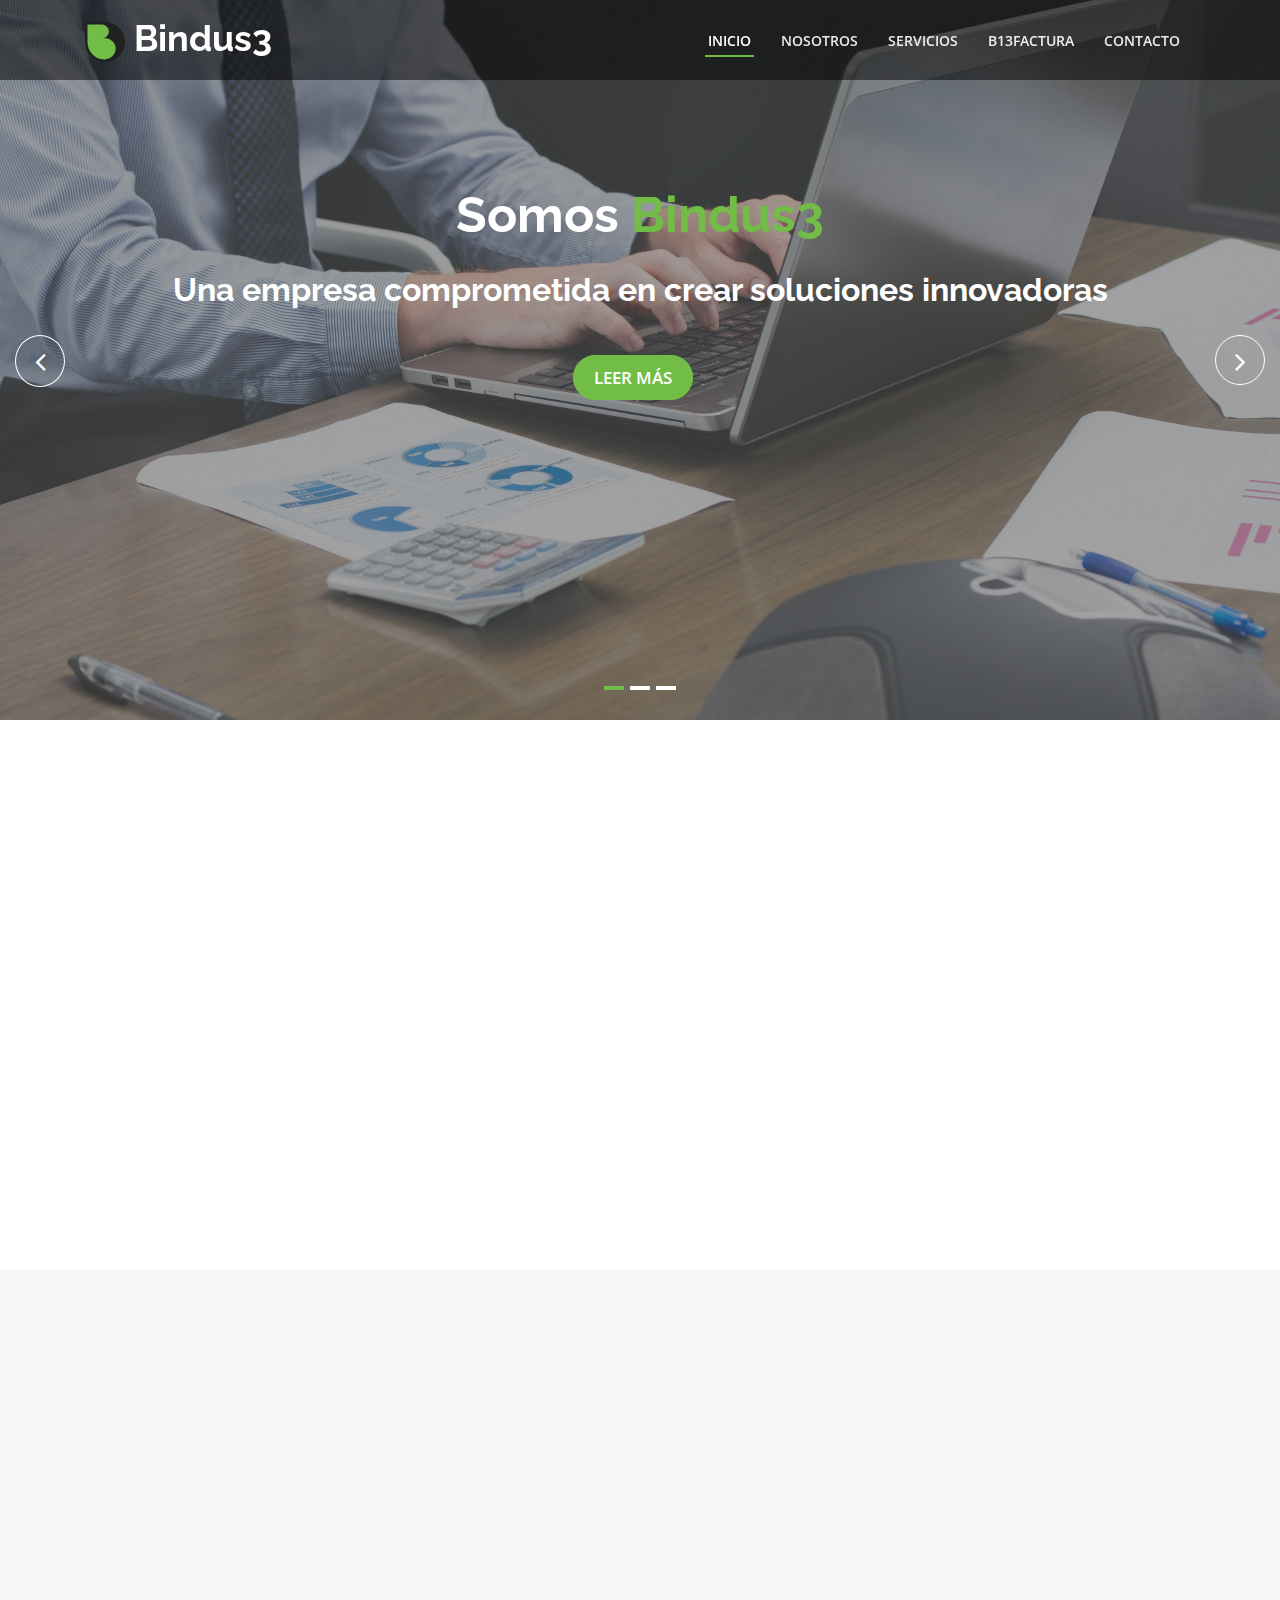
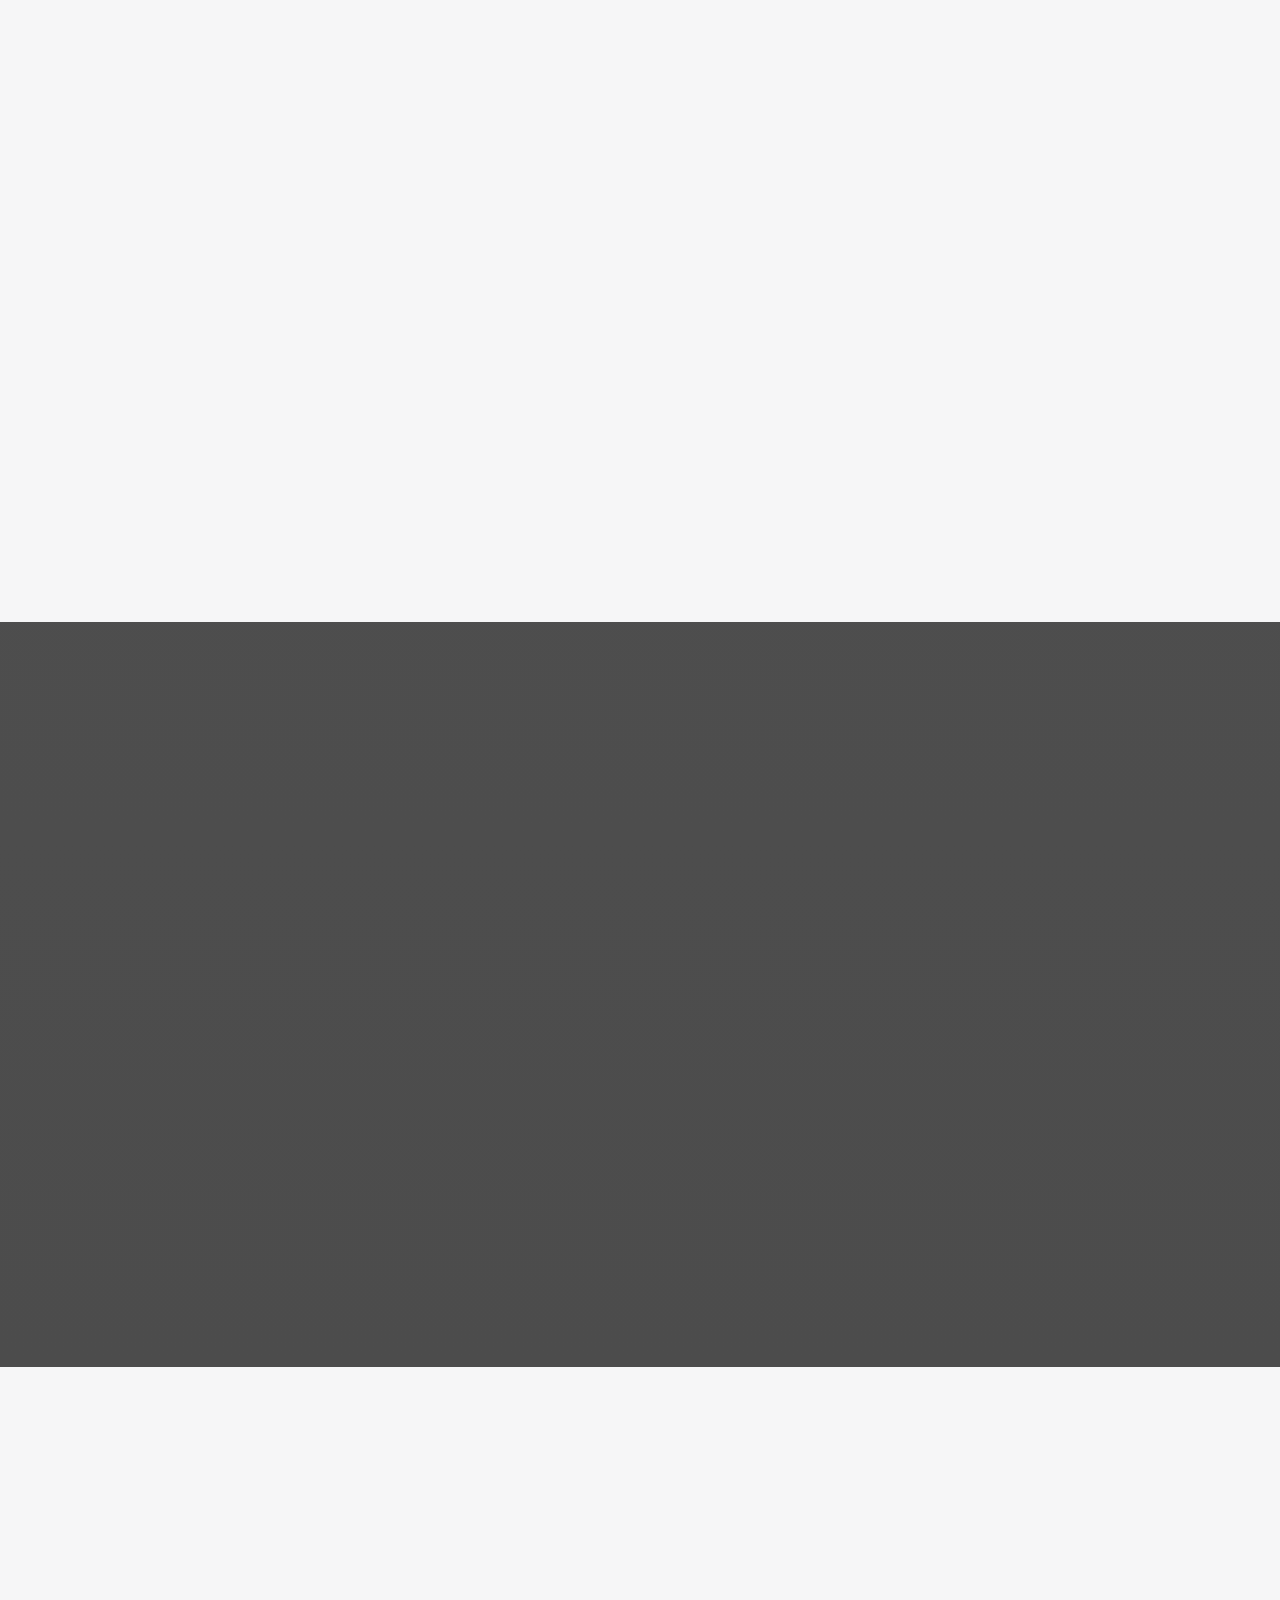
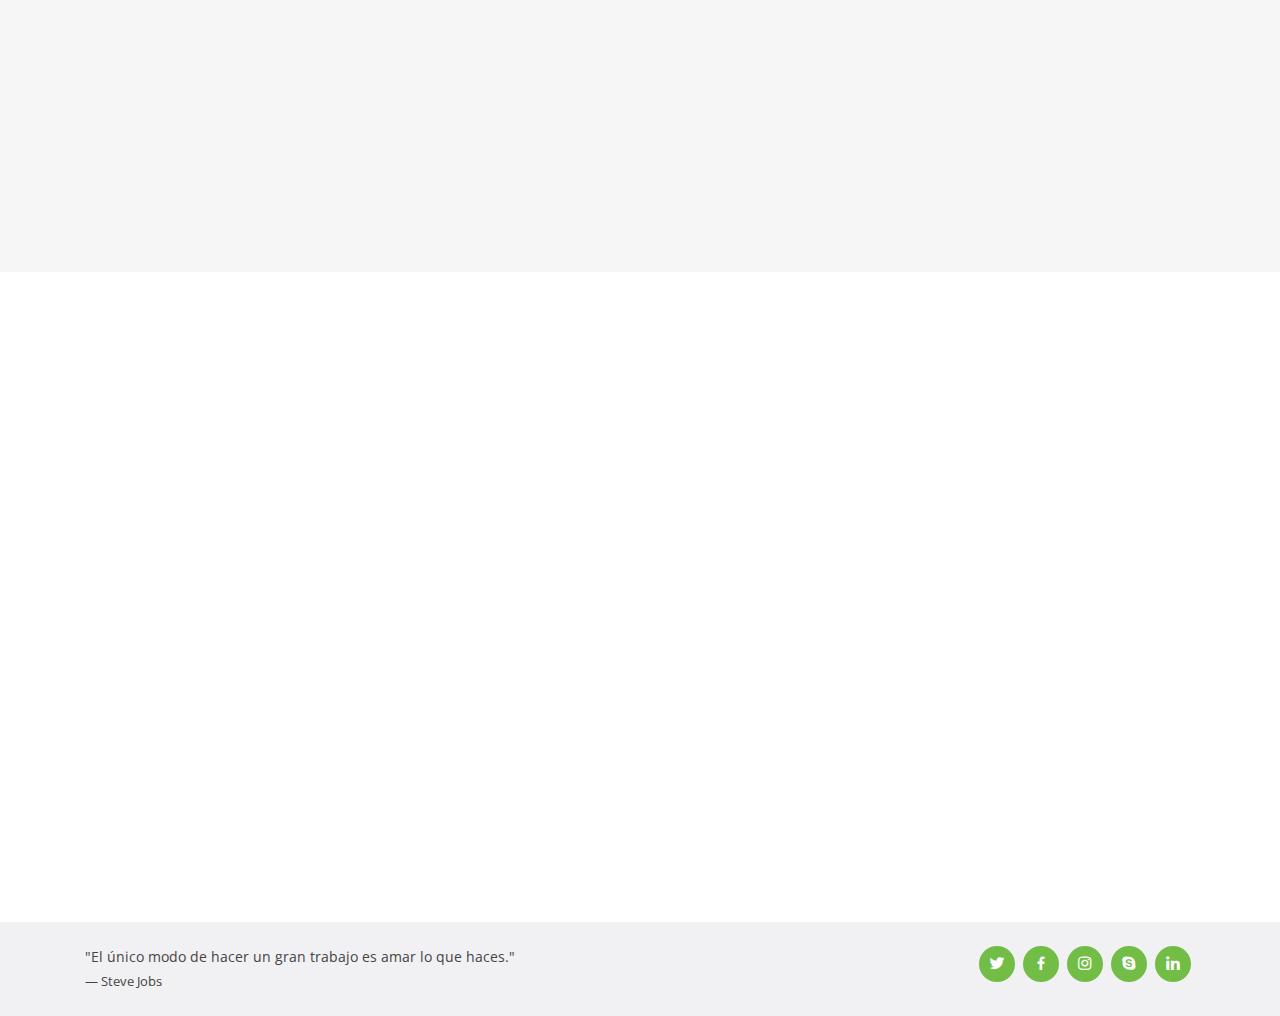
<file: Bindus3/index.html>
<!DOCTYPE html>
<html lang="en">
    <head>
        <meta charset="utf-8">
        <meta content="width=device-width, initial-scale=1.0" name="viewport">
        
        <title>Bindus3 - Excelencia en la Industria de las TICs</title>
        <link href="content/img/logo.svg" rel="icon">
        
        <link href="https://fonts.googleapis.com/css?family=Open+Sans:300,300i,400,400i,600,600i,700,700i|Raleway:300,300i,400,400i,500,500i,600,600i,700,700i|Poppins:300,300i,400,400i,500,500i,600,600i,700,700i" rel="stylesheet">
        <link href="content/css/bootstrap.min.css" rel="stylesheet">
        <link href="content/css/icofont/icofont.min.css" rel="stylesheet">
        <link href="content/css/boxicons/css/boxicons.min.css" rel="stylesheet">
        <link href="content/css/animate.min.css" rel="stylesheet">
        <link href="content/css/font-awesome/css/font-awesome.min.css" rel="stylesheet">
        <link href="content/css/nivo-slider.css" rel="stylesheet">
        <link href="content/css/owl.carousel.min.css" rel="stylesheet">
        <link href="content/css/venobox.min.css" rel="stylesheet">
        <link href="content/css/aos.css" rel="stylesheet">
        <link href="content/css/style.css" rel="stylesheet">
        
        
    </head>
    <body data-spy="scroll" data-target="#navbar-example">
        
        <!-- ======= HEADER ======= -->
        <header id="header" class="fixed-top">
            <div class="container d-flex">
                
                <div class="logo mr-auto">
                    <h1 class="text-light"><a href="index.html"><img id="img-logo" src="content/img/logo.svg" alt="" class="img-fluid"> Bindus3</a></h1>
                </div>
                
                <nav class="nav-menu d-none d-lg-block">
                    <ul>
                        <li class="active"><a href="#header">INICIO</a></li>
                        <li><a href="#nosotros">NOSOTROS</a></li>
                        <li><a href="#servicios">SERVICIOS</a></li>
                        <li><a href="#bi3factura">B13FACTURA</a></li>
                        <li><a href="#contacto">CONTACTO</a></li>
                    </ul>
                </nav>
            </div>
        </header>
        
        <!-- ======= SLIDER ======= -->
        <div id="home" class="slider-area">
            <div class="bend niceties preview-2">
                <div id="ensign-nivoslider" class="slides">
                    <img src="content/img/slider1.jpg" alt="" title="#slider-direction-1" />
                    <img src="content/img/slider2.jpg" alt="" title="#slider-direction-2" />
                    <img src="content/img/slider3.jpg" alt="" title="#slider-direction-3" />
                </div>
            </div>
            
            <!--direction 1-->
            <div id="slider-direction-1" class="slider-direction slider-one">
                <div class="container">
                    <div class="row">
                        <div class="col-md-12 col-sm-12 col-xs-12">
                            <div class="slider-content">
                                <div class="layer-1-1 hidden-xs wow animate__slideInDown animate__animated" data-wow-duration="2s" data-wow-delay=".2s">
                                    <h2 class="title1">Somos <span style="color: #71bd46;">Bindus3</span></h2>
                                </div>
                                <div class="layer-1-2 wow animate__fadeIn animate__animated" data-wow-duration="2s" data-wow-delay=".2s">
                                    <h1 class="title2">Una empresa comprometida en crear soluciones innovadoras</h1>
                                </div>
                                <div class="layer-1-3 hidden-xs wow animate__slideInUp animate__animated" data-wow-duration="2s" data-wow-delay=".2s">
                                   <!--<a class="ready-btn right-btn page-scroll" href="#servicios">Servicios</a>-->
                                    <a class="ready-btn right-btn page-scroll" href="#nosotros">Leer más</a>
                                </div>
                            </div>
                        </div>
                    </div>
                </div>
            </div>
            
            <!--direction 2-->
            <div id="slider-direction-2" class="slider-direction slider-two">
                <div class="container">
                    <div class="row">
                        <div class="col-md-12 col-sm-12 col-xs-12">
                            <div class="slider-content text-center">
                                <div class="layer-1-1 hidden-xs wow animate__slideInUp animate__animated" data-wow-duration="2s" data-wow-delay=".2s">
                                    <h2 class="title1">Conoce <span style="color: #71bd46">Bi3Factura</span></h2>
                                </div>
                                <div class="layer-1-2 wow animate__fadeIn animate__animated" data-wow-duration="2s" data-wow-delay=".1s">
                                    <h1 class="title2">Nuestra solución de facturación, hazlo fácil, rápido y económico</h1>
                                </div>
                                <div class="layer-1-3 hidden-xs wow animate__slideInUp animate__animated" data-wow-duration="2s" data-wow-delay=".2s">
                                    <!--<a class="ready-btn right-btn page-scroll" href="#servicios">Servicios</a>-->
                                    <a class="ready-btn right-btn page-scroll" href="#bi3factura">Leer más</a>
                                </div>
                            </div>
                        </div>
                    </div>
                </div>
            </div>
            
            <!--direction 3-->
            <div id="slider-direction-3" class="slider-direction slider-two">
                <div class="container">
                    <div class="row">
                        <div class="col-md-12 col-sm-12 col-xs-12">
                            <div class="slider-content">
                                <div class="layer-1-1 hidden-xs wow animate__slideInDown animate__animated" data-wow-duration="2s" data-wow-delay=".2s">
                                    <h2 class="title1">Prueba <span style="color: #71bd46">Bi3Factura</span></h2>
                                </div>
                                <div class="layer-1-2 wow animate__fadeIn animate__animated" data-wow-duration="2s" data-wow-delay=".1s">
                                    <h1 class="title2">Ya sea desde nuestro portal o integrándolo a otro sistema</h1>
                                </div>
                                <div class="layer-1-3 hidden-xs wow animate__slideInUp animate__animated" data-wow-duration="2s" data-wow-delay=".2s">
                                    <!--<a class="ready-btn right-btn page-scroll" href="#servicios">Servicios</a>-->
                                    <a class="ready-btn right-btn page-scroll" href="#bi3factura">Leer más</a>
                                </div>
                            </div>
                        </div>
                    </div>
                </div>
            </div>
        </div>
        
        <main id="main">
            
            <!-- ======= NOSOTROS ======= -->
            <section id="nosotros" class="about-us">
                <div class="container">
                    
                    <div class="row">
                        <div class="col-lg-6" data-aos="zoom-in" data-aos-delay="100">
                            <div class="section-title">
                                <h2>Acerca de nosotros</h2>
                            </div>
                        </div>
                        <div class="col-lg-12 d-flex align-items-stretch">
                            <div class="icon-boxes d-flex flex-column justify-content-center">
                                <div class="row">
                                    <div class="col-xl-4 d-flex align-items-stretch" data-aos="flip-up" data-aos-delay="300">
                                        <div class="icon-box mt-4 mt-xl-0">
                                            <h4>Quiénes somos</h4>
                                            <p>Bindus3 es una empresa que integra un equipo de profesionales altamente especializados en las distintas áreas de las Tecnologías de Información y Comunicaciones, y se enfoca en abastecer todas las necesidades de la Industria moderna.</p>
                                        </div>
                                    </div>
                                    <div class="col-xl-4 d-flex align-items-stretch" data-aos="flip-up" data-aos-delay="300">
                                        <div class="icon-box mt-4 mt-xl-0">
                                            <h4>Qué hacemos</h4>
                                            <p>Nuestro esfuerzo diario se canaliza en la búsqueda y creación de soluciones ingeniosas que aporten valor al negocio, agilizando procesos, aportando datos útiles y generando competitividad.</p>
                                        </div>
                                    </div>
                                    <div class="col-xl-4 d-flex align-items-stretch" data-aos="flip-up" data-aos-delay="300">
                                        <div class="icon-box mt-4 mt-xl-0">
                                            <h4>Por qué elegirnos</h4>
                                            <p>Nuestra intensión converge con el interés de nuestros clientes, quienes buscan aprovechar al máximo sus recursos y crecer al ritmo del constante progreso tecnológico.</p>
                                        </div>
                                    </div>
                                </div>
                            </div>
                        </div>
                    </div>
                    
                </div>
            </section>
            
            <!-- ======= SERVICIOS ======= -->
            <section id="servicios" class="services section-bg">
                <div class="container">

                    <div class="row">
                        <div class="col-lg-12">
                            <div class="section-title" data-aos="fade-right">
                                <h2>Servicios</h2>
                            </div>
                        </div>
                        <div class="col-lg-12">
                            <div class="row">
                                <div class="col-md-4 d-flex align-items-stretch">
                                    <div class="icon-box" data-aos="fade-up" data-aos-delay="100">
                                        <div class="icon"><i class="bx bx-desktop"></i></div>
                                            <h4><a href="">Desarrollo de Software</a></h4>
                                            <p>Contamos con amplia experiencia en distintas tecnologías de desarrollo de software, siendo nuestro fuerte principal las tecnologías de Microsoft .NET y Visual Studio.</p>
                                            <p class="p-bold" style="color: #71bd46">C#.NET, VB.NET, VB6, etc.</p>
                                    </div>
                                </div>

                                <div class="col-md-4 d-flex align-items-stretch mt-4 mt-lg-0">
                                    <div class="icon-box" data-aos="fade-up" data-aos-delay="200">
                                        <div class="icon"><i class="bx bx-mobile"></i></div>
                                            <h4><a href="">Aplicaciones Móviles</a></h4>
                                            <p>Al trabajar con aplicaciones móviles, contamos con una extensa variedad de opciones de plataformas y distintas integraciones que se pueden utilizar entre ellas dependiendo de la necesidad.</p>
                                            <p class="p-bold" style="color: #71bd46">HTML5/JS, Xamarin, UWP, Cordova, Bootstrap, DevExtreme, etc.</p>
                                    </div>
                                </div>

                                <div class="col-md-4 d-flex align-items-stretch mt-4 mt-lg-0">
                                    <div class="icon-box" data-aos="fade-up" data-aos-delay="300">
                                        <div class="icon"><i class="bx bxl-dribbble"></i></div>
                                        <h4><a href="">Sitios Web</a></h4>
                                        <p>Creamos útiles sitios y paginas web funcionales que puedan operar con distintos servidores como IIS, Apache y sus scripts. </p>
                                        <p class="p-bold" style="color: #71bd46">ASP.NET, PHP, HTML5, JavaScript, ActionScript, jQuery, Knockout, Ajax, entre otros.</p>
                                    </div>
                                </div>

                                <div class="col-md-4 d-flex align-items-stretch mt-4">
                                    <div class="icon-box" data-aos="fade-up" data-aos-delay="400">
                                        <div class="icon"><i class="bx bxs-cog"></i></div>
                                            <h4><a href="">Herramientas/Scripts</a></h4>
                                            <p>Apoyamos a nuestros clientes también con situaciones que puedan ser resueltas con el uso de herramientas como Scripts, Macros, Batch, PowerShell, WMI, etc.</p>
                                    </div>
                                </div>
                
                                <div class="col-md-4 d-flex align-items-stretch mt-4">
                                    <div class="icon-box" data-aos="fade-up" data-aos-delay="400">
                                        <div class="icon"><i class="bx bxl-windows"></i></div>
                                            <h4><a href="">Tecnologías Microsoft</a></h4>
                                            <p>Brindamos soporte con requerimientos de Windows y Windows Server.</p>
                                            <p class="p-bold" style="color: #71bd46">Windows 7,8.1, 10, IIS, Sql Server, File Server, Printer Server, SCCM 2012, entre otros.</p>
                                    </div>
                                </div>
                
                                <div class="col-md-4 d-flex align-items-stretch mt-4">
                                    <div class="icon-box" data-aos="fade-up" data-aos-delay="400">
                                        <div class="icon"><i class="bx bxs-data"></i></div>
                                            <h4><a href="">Bases de Datos</a></h4>
                                            <p>Aunque nuestra mayor y mas amplia experiencia es con SQL Server y su lenguaje T-SQL, también trabajamos con otros manejadores como MySQL, FoxPro, Access, Excel, XML, JSON, etc.</p>
                                    </div>
                                </div>

                            </div>
                        </div>
                    </div>
                </div>
            </section>
            
            <!-- ======= BI3FACTURA ======= -->
            
            <!-- ====== Con fondo ======= -->
            <section id="bi3factura" class="bi3factura">
                <div class="container">
                    
                    <div class="row">
                        <div class="col-lg-12">
                            <div class="text-center" data-aos="zoom-in">
                                <h3>BI3Factura</h3>
                            </div>
                        </div>
                        <div class="col-lg-12">
                            <div class="row">
                                <div class="col-md-3 d-flex align-items-stretch">
                                    <div class="icon-box" data-aos="zoom-out" data-aos-delay="200">
                                        <div class="icon"><i class="bx bx-file-blank"></i></div>
                                        <h4><a href="">Versión 3.3</a></h4>
                                        <p>Es la versión actual vigente y válida del SAT, por lo que nosotros te proporcionamos una aplicación que cumpla con las nuevas disposiciones fiscales.</p>
                                        <p class="p-bold">Generación de archivos PDF y XML.</p>
                                    </div>
                                </div>
                                
                                <div class="col-md-3 d-flex align-items-stretch mt-4 mt-lg-0">
                                    <div class="icon-box" data-aos="zoom-out" data-aos-delay="200">
                                        <div class="icon"><i class="bx bx-book-bookmark"></i></div>
                                        <h4><a href="">Complementos Fiscales</a></h4>
                                        <p>¿Ocupas facturas con complementos especiales del SAT? no te preocupes, solo dinos cuáles ocupas y nosotros lo integramos.</p>
                                        <p class="p-bold">Complementos ya funcionando en la aplicación: Pagos y Traslados</p>
                                    </div>
                                </div>
                                
                                <div class="col-md-3 d-flex align-items-stretch mt-4 mt-lg-0">
                                    <div class="icon-box" data-aos="zoom-out" data-aos-delay="200">
                                        <div class="icon"><i class="bx bxs-data"></i></div>
                                        <h4><a href="">Consulta y Almacenamiento de comprobantes</a></h4>
                                        <p>Puedes consultar los comprobantes cuantas veces quieras, descargar y enviar el PDF y XML por email desde la aplicación.</p>
                                        <p class="p-bold">Almacenamiento de los comprobantes que generes de manera ilimitada</p>
                                    </div>
                                </div>
                                
                                <div class="col-md-3 d-flex align-items-stretch mt-4 mt-lg-0">
                                    <div class="icon-box" data-aos="zoom-out" data-aos-delay="200">
                                        <div class="icon"><i class="bx bxs-phone-call"></i></div>
                                        <h4><a href="">Aplicación en línea y soporte gratuito</a></h4>
                                        <p>Nuestra aplicación es un portal Web por lo que no requiere de ninguna instalación, además apoyamos a nuestros clientes también con situaciones que se presenten al generar comprobantes o con el uso de la aplicación.</p>
                                        <a href="http://cfdi.bindus3.com" target="_blank">Ingresar a la aplicación BI3Factura</a>
                                    </div>
                                </div>
                                
                            </div>
                        </div>
                        
                    </div>

                    

                </div>
            </section>
            
            <!-- ======= Sin fondo ======= -->
            <section id="bifactura" class="bifactura section-bg">
                <div class="container">
                    
                    <div class="row">
                        <div class="col-lg-4">
                            <div class="section-title" data-aos="fade-down-right">
                                <h2>Costos por timbre muy bajos</h2>
                                <p>El costo por comprobante emitido varía de acuerdo al número de comprobantes que emitas en el mes. Nosotros no te cobramos por adelantado, si no solo los timbres que uses.</p>
                            </div>
                        </div>
                        <div class="col-lg-8" data-aos="fade-down" data-aos-delay="100">
                            <div class="table-responsive">
                                <table class="table table-bordered">
                                    <thead>
                                        <th scope="col">Paquete</th>
                                        <th scope="col">Rango Timbres</th>
                                        <th scope="col">Costo x CFDI</th>
                                    </thead>
                                    <tbody>
                                        <tr>
                                            <th scope="row">Basico</th>
                                            <td>1 - 30</td>
                                            <td>$3.50</td>
                                        </tr>
                                        <tr>
                                            <th scope="row">Intermedio</th>
                                            <td>31 - 50</td>
                                            <td>$3.20</td>
                                        </tr>
                                        <tr>
                                            <th scope="row">Avanzado</th>
                                            <td>51 - 100</td>
                                            <td>$3.00</td>
                                        </tr>
                                        <tr>
                                            <th scope="row">Profesional</th>
                                            <td>101 - 500</td>
                                            <td>$2.70</td>
                                        </tr>
                                        <tr>
                                            <th scope="row">Master</th>
                                            <td>501 - 1000</td>
                                            <td>$2.50</td>
                                        </tr>
                                        <tr>
                                            <th scope="row">Full</th>
                                            <td colspan="2">Si emites mas de 1000 timbres al mes, te ayudamos para que tengas la tarifa que mejor te convenga</td>
                                        </tr>
                                    </tbody>
                                </table>
                            </div>
                        </div>
                    </div>
                    
                </div>
            </section>
            
            <!-- ======= CONTACTO ======= -->
            <section id="contacto" class="contact">
                <div class="container">
                    
                    <div class="row">
                        <div class="col-lg-12">
                            <div class="section-title" data-aos="fade-right">
                                <h2>Contáctenos</h2>
                            </div>
                        </div>
                        <div class="col-lg-6" data-aos="fade-right" data-aos-delay="100">
                            <div class="row">
                                <div class="col-md-12">
                                    <div class="info-box">
                                        <i class="bx bx-map"></i>
                                        <h3>Dirección</h3>
                                        <p>Rio Balsas 1302.<br>Navojoa, SON 85890</p>
                                    </div>
                                </div>
                                <div class="col-md-6">
                                    <div class="info-box mt-4">
                                        <i class="bx bx-info-square"></i>
                                        <h3>Información</h3>
                                        <p>RFC: BIN1702163Y6<br>BINDUS3 S de RL de CV</p>
                                    </div>
                                </div>
                                <div class="col-md-6">
                                    <div class="info-box mt-4">
                                        <i class="bx bx-phone-call"></i>
                                        <h3>Teléfonos</h3>
                                        <p>+521 642 134 0230<br>+521 647 108 9963</p>
                                    </div>
                                </div>
                            </div>
                        </div>
                        
                        <div class="col-lg-6 mt-4 mt-lg-0" data-aos="fade-left" data-aos-delay="100">
                            <form action="" method="post" role="form" class="email-form">
                                <div class="form-row">
                                    <div class="col-md-5 form-group">
                                        <input type="text" name="name" class="form-control" id="name" placeholder="Nombre" data-rule="minlen:4" data-msg="Ingresa al menos 4 caracteres" />
                                        <div class="validate"></div>
                                    </div>
                                    <div class="col-md-5 form-group">
                                        <input type="email" class="form-control" name="email" id="email" placeholder="Correo" data-rule="email" data-msg="Ingresa un correo valido" />
                                        <div class="validate"></div>
                                    </div>
                                </div>
                                <div class="form-group">
                                    <textarea class="form-control" name="message" rows="5" data-rule="required" data-msg="Ingresa un mensaje" placeholder="Mensaje"></textarea>
                                    <div class="validate"></div>
                                </div>
                                <div class="text-center"><button type="submit">Enviar Mensaje</button></div>
                            </form>
                        </div>
                    </div>
                    
                </div>
            </section>
            
        </main>
        
        <!-- FOOTER -->
            <footer id="footer">
                <div class="container d-md-flex py-4">
                    <div class="mr-md-auto text-center text-md-left">
                        <div class="copyright">
                            "El único modo de hacer un gran trabajo es amar lo que haces."
                        </div>
                        <div class="credits">
                            — Steve Jobs
                        </div>
                    </div>
                    <div class="social-links text-center text-md-right pt-3 pt-md-0">
                        <a href="#" class="twitter"><i class="bx bxl-twitter"></i></a>
                        <a href="#" class="facebook"><i class="bx bxl-facebook"></i></a>
                        <a href="#" class="instagram"><i class="bx bxl-instagram"></i></a>
                        <a href="#" class="google-plus"><i class="bx bxl-skype"></i></a>
                        <a href="#" class="linkedin"><i class="bx bxl-linkedin"></i></a>
                    </div>
                </div>
            </footer>
        
        <a href="#" class="back-to-top"><i class="icofont-simple-up"></i></a>
    
    
        <script src="content/js/jquery/jquery.min.js"></script>
        <script src="content/js/bootstrap.min.js"></script>
        <script src="content/js/jquery.easing.min.js"></script>
        <script src="content/js/wow.min.js"></script>
        <script src="content/js/parallax.js"></script>
        <script src="content/js/isotope.pkgd.min.js"></script>
        <script src="content/js/jquery.nivo.slider.js"></script>
        <script src="content/js/owl.carousel.min.js"></script>
        <script src="content/js/venobox.min.js"></script>
        <script src="content/js/aos.js"></script>
        <script src="content/js/main.js"></script>
    </body>
</html>
</file>
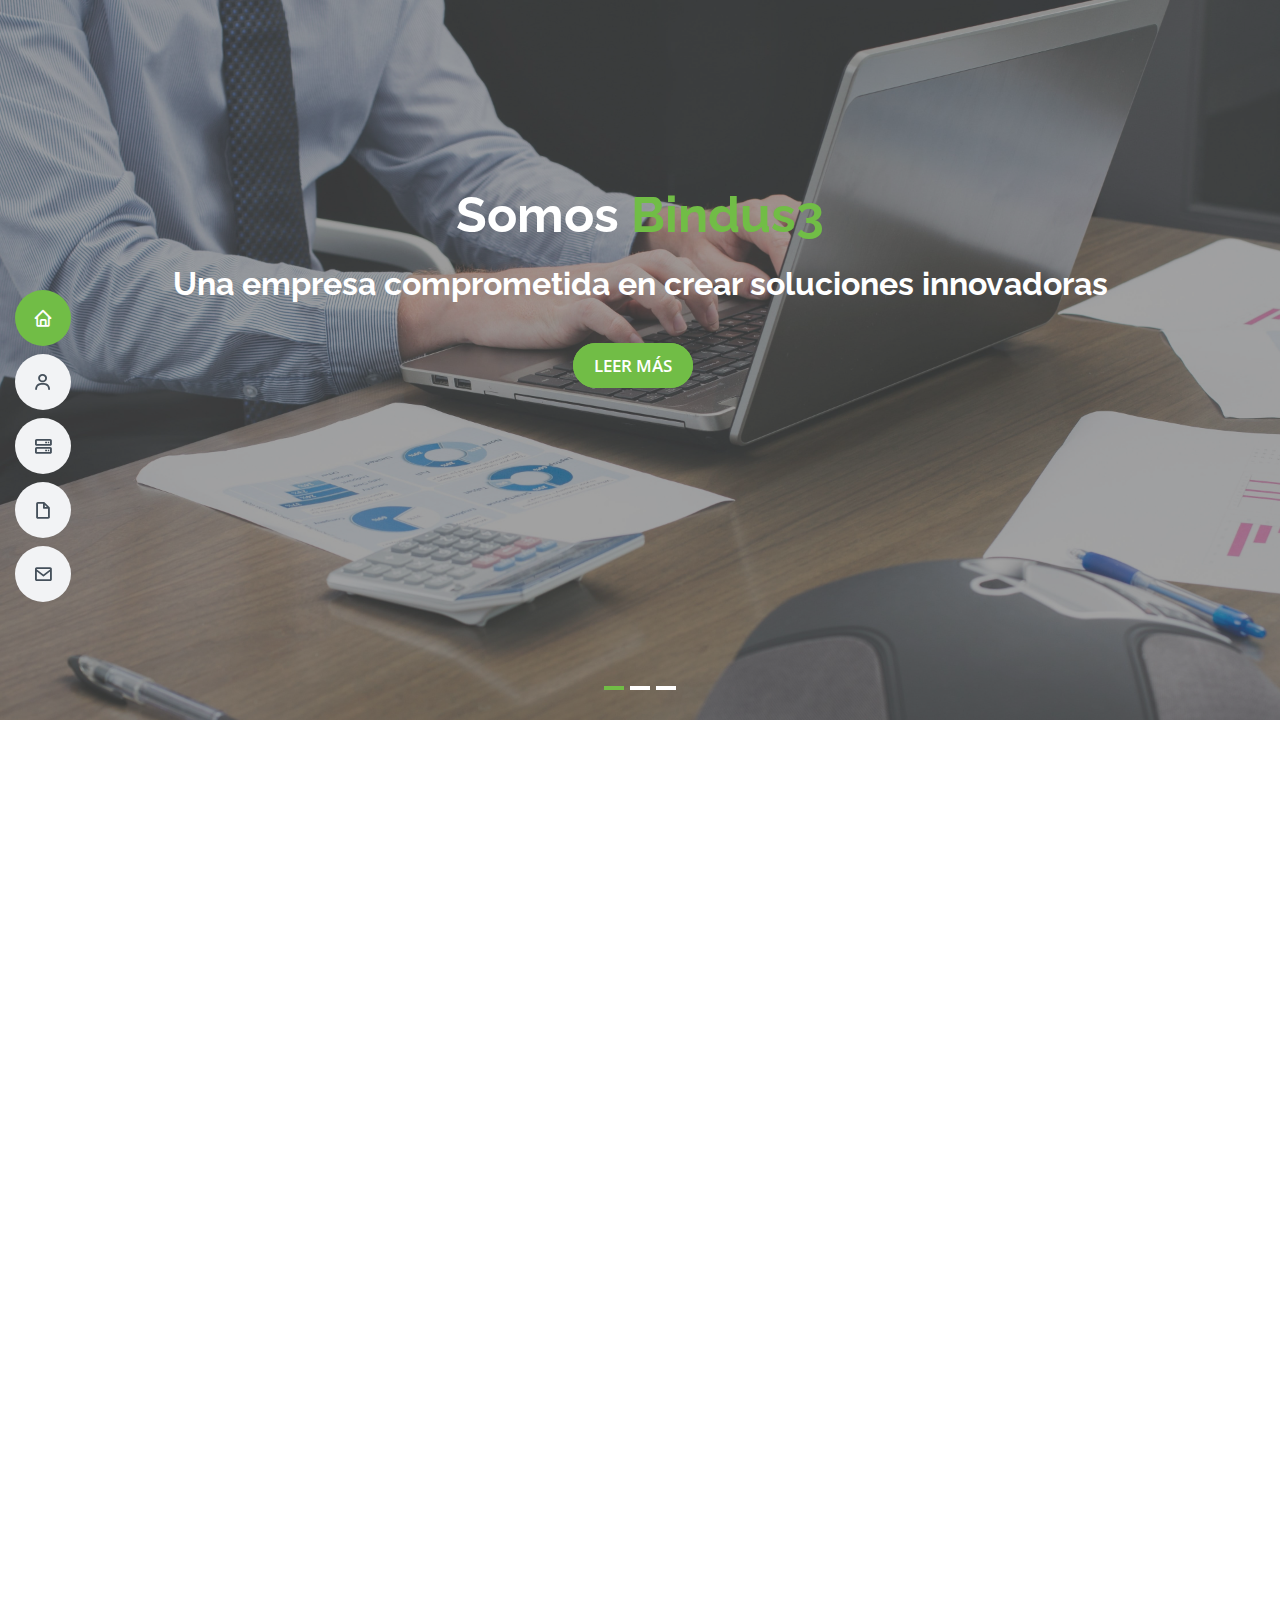
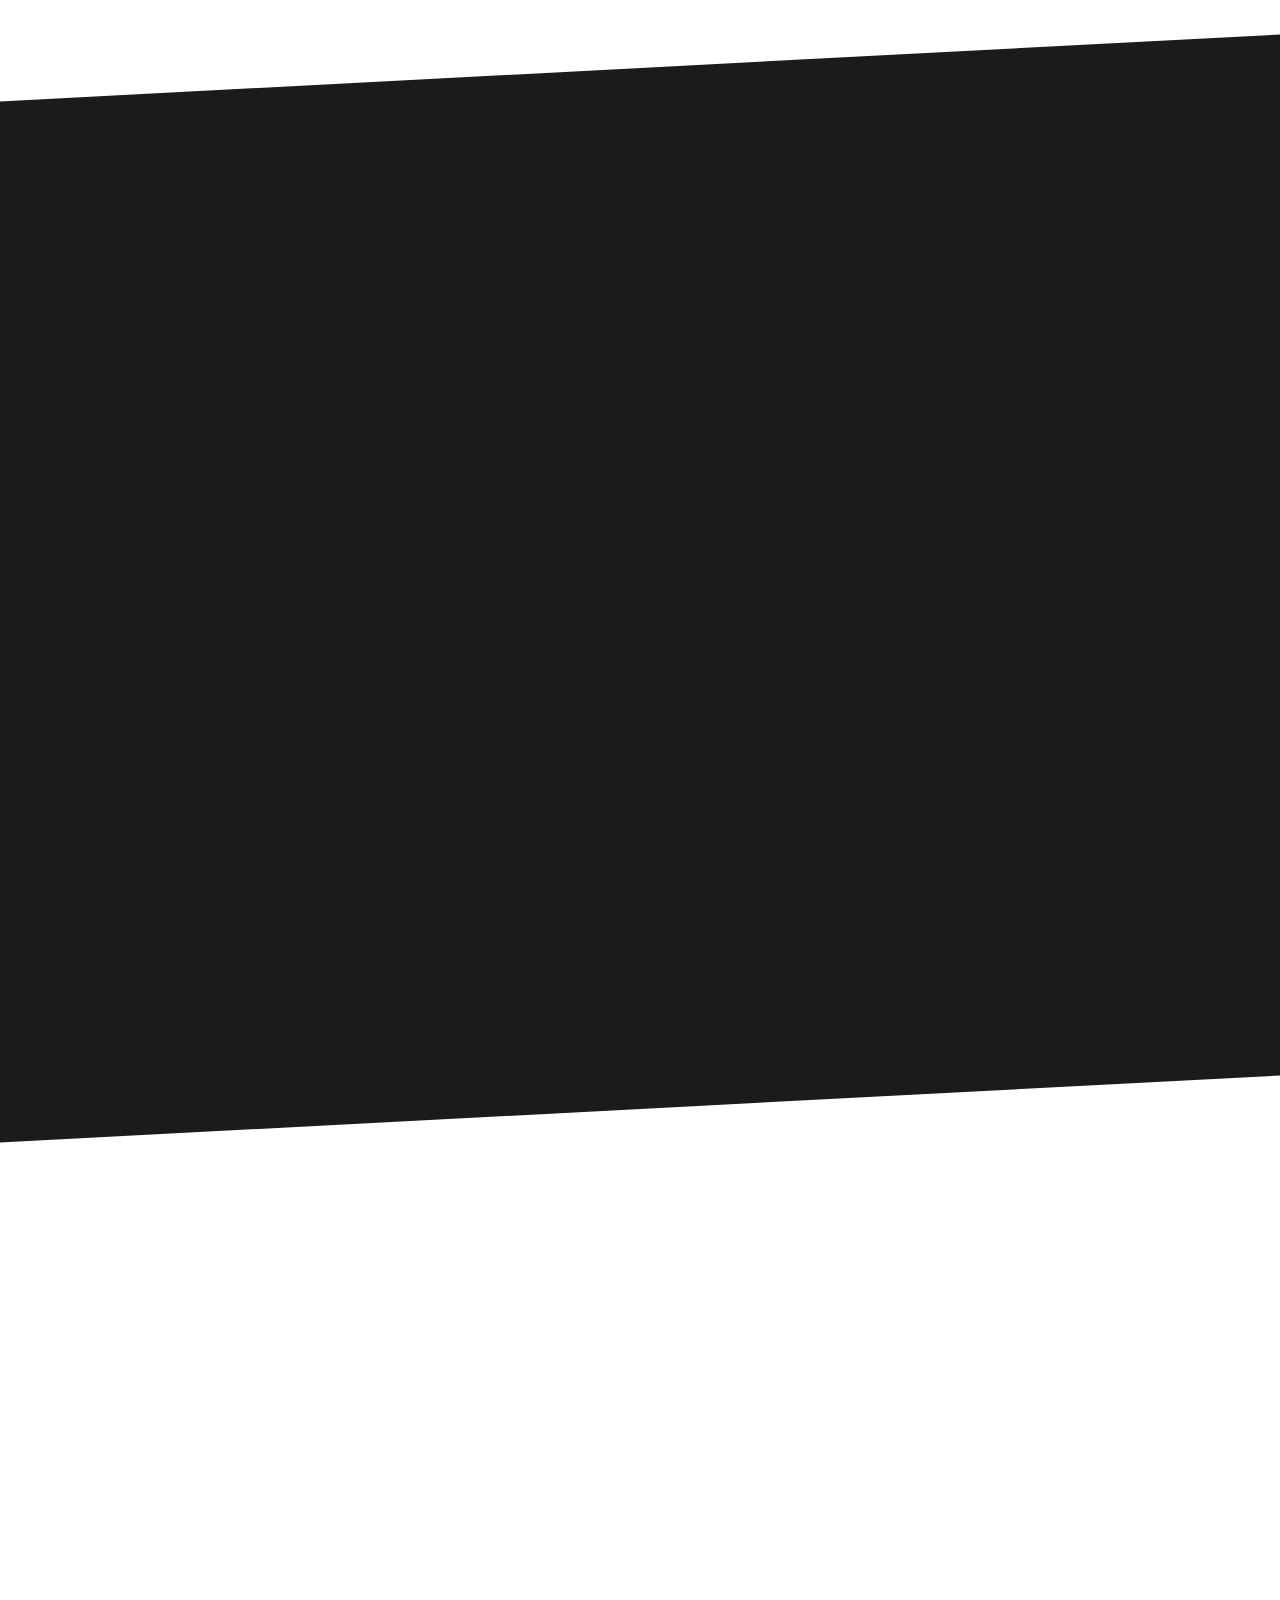
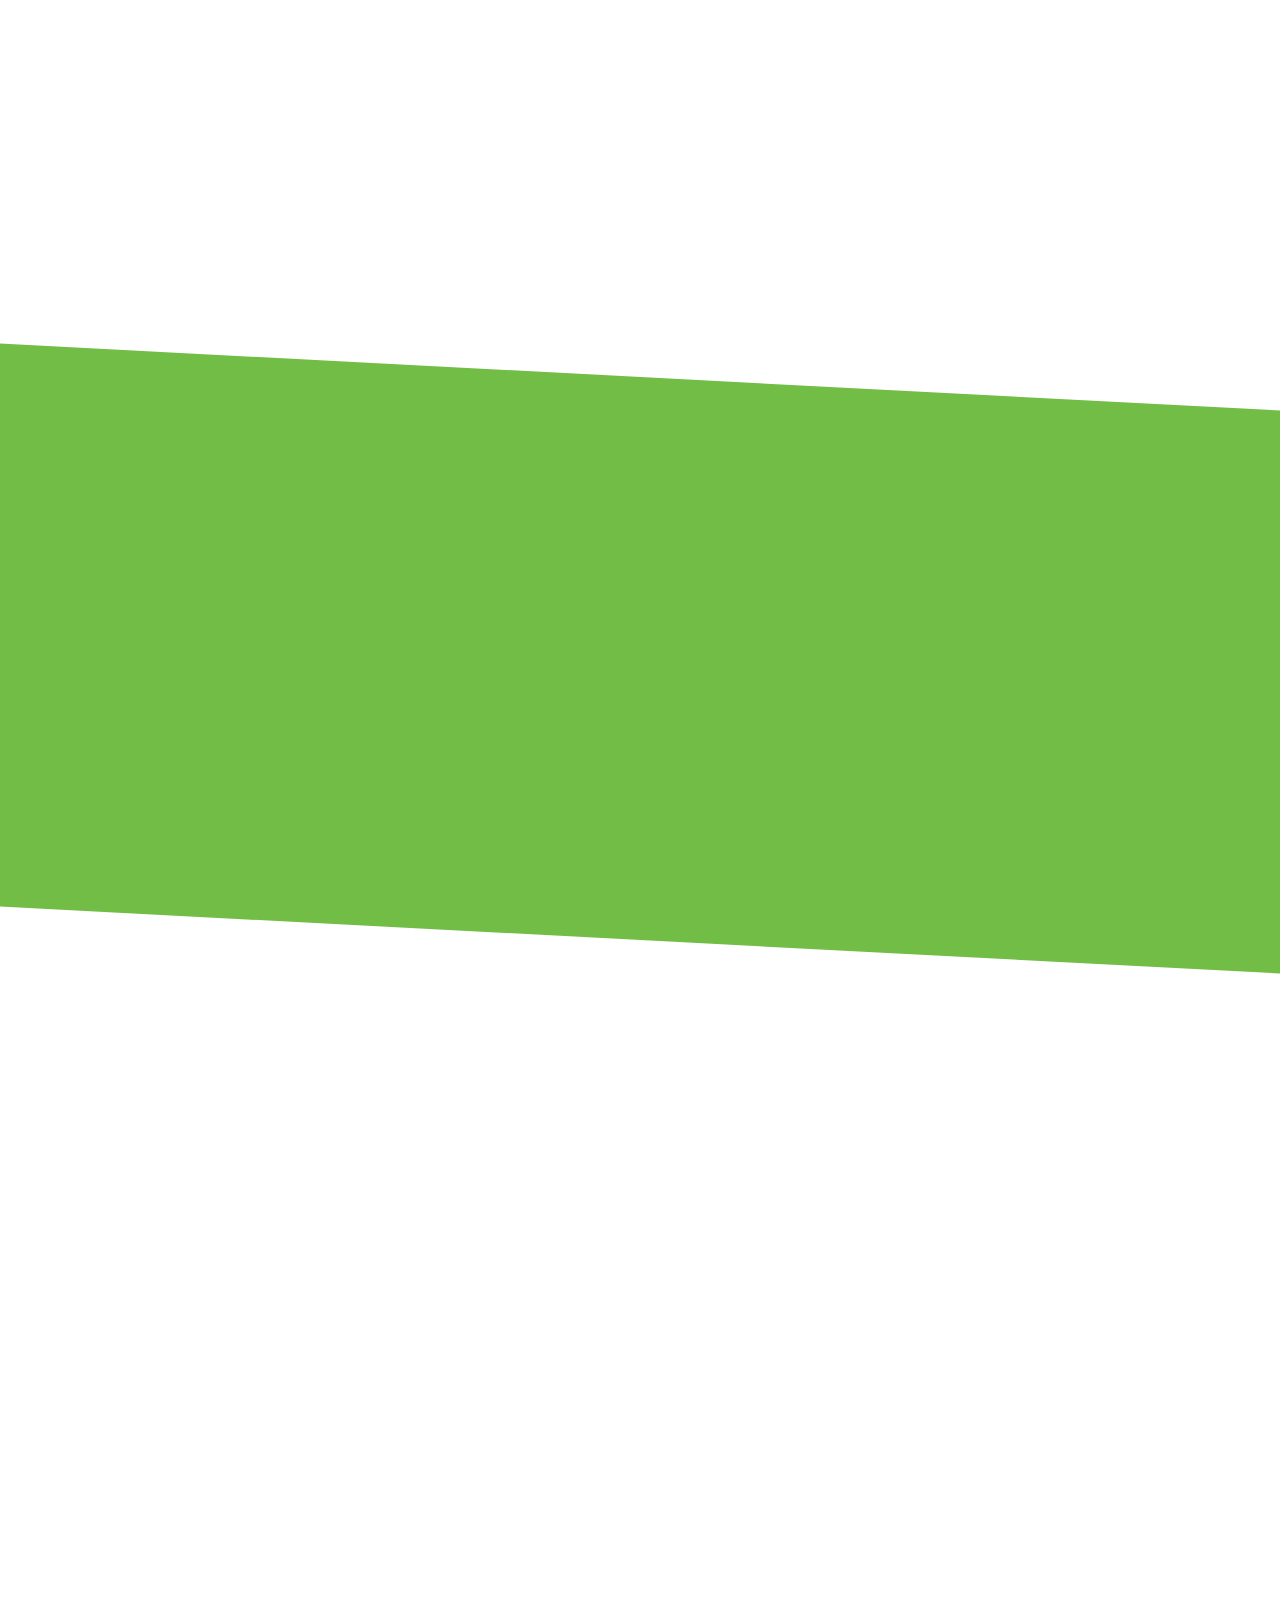
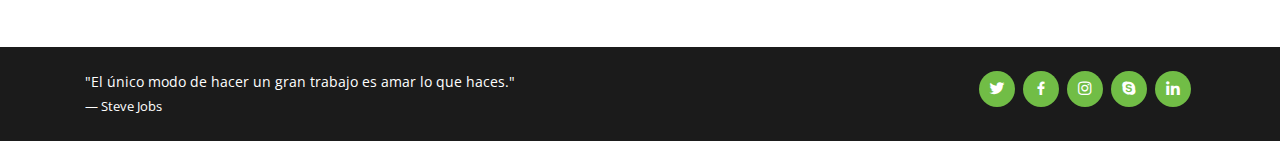
<file: Bindus3_v2/index.html>
<!DOCTYPE html>
<html lang="en">
    <head>
        <meta charset="utf-8">
        <meta content="width=device-width, initial-scale=1.0" name="viewport">
        
        <title>Bindus3 - Excelencia en la Industria de las TICs</title>
        <link href="content/img/logo.svg" rel="icon">
        
        <!-- Fonts -->
        <link href="https://fonts.googleapis.com/css?family=Open+Sans:300,300i,400,400i,600,600i,700,700i|Raleway:300,300i,400,400i,500,500i,600,600i,700,700i|Poppins:300,300i,400,400i,500,500i,600,600i,700,700i" rel="stylesheet">
        
        <!-- CSS -->
        <link href="content/css/bootstrap/bootstrap.min.css" rel="stylesheet">
        <link href="content/css/icofont/icofont.min.css" rel="stylesheet">
        <link href="content/css/boxicons/css/boxicons.min.css" rel="stylesheet">
        <link href="content/css/venobox.min.css" rel="stylesheet">
        <link href="content/css/owl.carousel.min.css" rel="stylesheet">
        <link href="content/css/aos.css" rel="stylesheet">
        <link href="content/css/animate.min.css" rel="stylesheet">
        <link href="content/css/nivo-slider.css" rel="stylesheet">
        <link href="content/css/style.css" rel="stylesheet">
        
    </head>
    <body>
        
        <button type="button" class="mobile-nav-toggle d-xl-none"><i class="icofont-navigation-menu"></i></button>
        
        <!-- ====== HEADER ====== -->
        <header id="header" class="d-flex flex-column justify-content-center">

            <nav class="nav-menu">
                <ul>
                    <li class="active"><a href="#inicio"><i class="bx bx-home"></i> <span>Inicio</span></a></li>
                    <li><a href="#nosotros"><i class="bx bx-user"></i> <span>Nosotros</span></a></li>
                    <li><a href="#servicios"><i class="bx bx-server"></i> <span>Servicios</span></a></li>
                    <li><a href="#bi3factura"><i class="bx bx-file-blank"></i> <span>Bi3Factura</span></a></li>
                    <li><a href="#contacto"><i class="bx bx-envelope"></i> <span>Contacto</span></a></li>
                </ul>
            </nav>
            
        </header>
        
        <!-- ====== SLIDER ====== -->
        <section id="inicio" class="slider-area">
            <div class="bend niceties preview-2">
                <div id="ensign-nivoslider" class="slides">
                    <img src="content/img/slider1.jpg" alt="" title="#slider-direction-1" />
                    <img src="content/img/slider2.jpg" alt="" title="#slider-direction-2" />
                    <img src="content/img/slider3.jpg" alt="" title="#slider-direction-3" />
                </div>
                
                <!-- direction 1 -->
                <div id="slider-direction-1" class="slider-direction slider-one">
                    <div class="container">
                        <div class="row">
                            <div class="col-md-12 col-sm-12 col-xs-12">
                                <div class="slider-content">
                                    
                                    <!-- layer 1 -->
                                    <div class="layer-1-1 hidden-xs wow animate__slideInDown animate__animated" data-wow-duration="2s" data-wow-delay=".2s">
                                        <h2 class="title1">Somos <span>Bindus3</span></h2>
                                    </div>
                                    
                                    <!-- layer 2 -->
                                    <div class="layer-1-2 wow animate__fadeIn animate__animated" data-wow-duration="2s" data-wow-delay=".2s">
                                        <h1 class="title2">Una empresa comprometida en crear soluciones innovadoras</h1>
                                    </div>
                                    
                                    <!-- layer 3 -->
                                    <div class="layer-1-3 hidden-xs wow animate__slideInUp animate__animated" data-wow-duration="2s" data-wow-delay=".2s">
                                        <a class="ready-btn right-btn page-scroll" href="#nosotros">Leer más</a>
                                    </div>
                                    
                                </div>
                            </div>
                        </div>
                    </div>
                </div>
                
                <!-- direction 2 -->
                <div id="slider-direction-2" class="slider-direction slider-two">
                    <div class="container">
                        <div class="row">
                            <div class="col-md-12 col-sm-12 col-xs-12">
                                <div class="slider-content text-center">
                
                                    <!-- layer 1 -->
                                    <div class="layer-1-1 hidden-xs wow animate__slideInUp animate__animated" data-wow-duration="2s" data-wow-delay=".2s">
                                        <h2 class="title1">Conoce <span>Bi3Factura</span></h2>
                                    </div>
                
                                    <!-- layer 2 -->
                                    <div class="layer-1-2 wow animate__fadeIn animate__animated" data-wow-duration="2s" data-wow-delay=".1s">
                                        <h1 class="title2">Nuestra solución de facturación, hazlo fácil, rápido y económico</h1>
                                    </div>
                
                                    <!-- layer 3 -->
                                    <div class="layer-1-3 hidden-xs wow animate__slideInUp animate__animated" data-wow-duration="2s" data-wow-delay=".2s">
                                        <a class="ready-btn right-btn page-scroll" href="#bi3factura">Leer más</a>
                                    </div>
                                    
                                </div>
                            </div>
                        </div>
                    </div>
                </div>
                
                <!-- direction 3 -->
                <div id="slider-direction-3" class="slider-direction slider-two">
                    <div class="container">
                        <div class="row">
                            <div class="col-md-12 col-sm-12 col-xs-12">
                                <div class="slider-content">
                
                                    <!-- layer 1 -->
                                    <div class="layer-1-1 hidden-xs wow animate__slideInDown animate__animated" data-wow-duration="2s" data-wow-delay=".2s">
                                        <h2 class="title1">Prueba <span>Bi3Factura</span></h2>
                                    </div>
                
                                    <!-- layer 2 -->
                                    <div class="layer-1-2 wow animate__fadeIn animate__animated" data-wow-duration="2s" data-wow-delay=".1s">
                                        <h1 class="title2">Ya sea desde nuestro portal o integrándolo a otro sistema</h1>
                                    </div>
                
                                    <!-- layer 3 -->
                                    <div class="layer-1-3 hidden-xs wow animate__slideInUp animate__animated" data-wow-duration="2s" data-wow-delay=".2s">
                                        <a class="ready-btn right-btn page-scroll" href="#bi3factura">Leer más</a>
                                    </div>
                                    
                                </div>
                            </div>
                        </div>
                    </div>
                </div>
                
            </div>
        </section>
        
        <main id="main">
            
            <!-- ====== NOSOTROS ====== -->
            <section id="nosotros">
                
                <!-- Quienes somos -->
                <div class="about-1" data-aos="fade-left" data-aos-delay="100">
                    <div class="container">
                        <div class="row">
                            <div class="col-lg-12">
                                <div class="about-title">
                                    <h2>¿Quiénes <span class="typed" data-typed-items="somos?"></span></h2>
                                </div>
                                <div class="about-box">
                                    <p>Bindus3 es una empresa que integra un equipo de profesionales altamente especializados en las distintas áreas de las Tecnologías de Información y Comunicaciones, y se enfoca en abastecer todas las necesidades de la Industria moderna.</p>
                                </div>
                            </div>
                        </div>
                    </div>
                </div>
                
                <!-- Que hacemos -->
                <div class="about-2" data-aos="fade-right" data-aos-delay="200">
                    <div class="container">
                        <div class="row justify-content-end">
                            <div class="col-lg-12">
                                <div class="about-title">
                                    <h2>¿Qué <span class="typed2" data-typed-items="hacemos?"></span></h2>
                                </div>
                                <div class="about-box">
                                    <p>Nuestro esfuerzo diario se canaliza en la búsqueda y creación de soluciones ingeniosas que aporten valor al negocio, agilizando procesos, aportando datos útiles y generando competitividad.</p>
                                </div>
                            </div>
                        </div>
                    </div>
                </div>
                
                <!-- Por que elegirnos -->
                <div class="about-3" data-aos="fade-left" data-aos-delay="300">
                    <div class="container">
                        <div class="row">
                            <div class="col-lg-12">
                                <div class="about-title">
                                    <h2>¿Por qué <span class="typed3" data-typed-items="elegirnos?"></span></h2>
                                </div>
                                <div class="about-box">
                                    <p>Nuestra intensión converge con el interés de nuestros clientes, quienes buscan aprovechar al máximo sus recursos y crecer al ritmo del constante progreso tecnológico.</p>
                                </div>
                            </div>
                        </div>
                    </div>
                </div>
                
            </section>
            
            <!-- ====== SERVICIOS ======= -->
            <section id="servicios" class="services section-bg">
                <div class="container" data-aos="fade-up">
                    
                    <div class="section-title">
                        <h2>Servicios</h2>
                    </div>
                    <div class="row">
                        <div class="col-md-6 d-flex">
                            <div class="icon-box" data-aos="fade-up" data-aos-delay="100">
                                <i class="icon bx bx-desktop"></i>
                                <h4><a href="#">Desarrollo de Software</a></h4>
                                <p>Contamos con amplia experiencia en distintas tecnologías de desarrollo de software, siendo nuestro fuerte principal las tecnologías de Microsoft .NET y Visual Studio.</p>
                                <p class="subP">C#.NET, VB.NET, VB6, etc.</p>
                            </div>
                        </div>
                        <div class="col-md-6 mt-4 mt-md-0 d-flex">
                            <div class="icon-box" data-aos="fade-up" data-aos-delay="200">
                                <i class="bx bx-mobile"></i>
                                <h4><a href="#">Aplicaciones Móviles</a></h4>
                                <p>Al trabajar con aplicaciones móviles, contamos con una extensa variedad de opciones de plataformas y distintas integraciones que se pueden utilizar entre ellas dependiendo de la necesidad.</p>
                                <p class="subP">HTML5/JS, Xamarin, UWP, Cordova, Bootstrap, DevExtreme, etc.</p>
                            </div>
                        </div>
                        <div class="col-md-6 mt-4 mt-md-0 d-flex">
                            <div class="icon-box" data-aos="fade-up" data-aos-delay="300">
                                <i class="bx bxl-dribbble"></i>
                                <h4><a href="#">Sitios Web</a></h4>
                                <p>Creamos útiles sitios y paginas web funcionales que puedan operar con distintos servidores como IIS, Apache y sus scripts.</p>
                                <p class="subP">ASP.NET, PHP, HTML5, JavaScript, ActionScript, jQuery, Knockout, Ajax, entre otros..</p>
                            </div>
                        </div>
                        <div class="col-md-6 mt-4 mt-md-0 d-flex">
                            <div class="icon-box" data-aos="fade-up" data-aos-delay="400">
                                <i class="bx bxs-cog"></i>
                                <h4><a href="#">Herramientas/Scripts</a></h4>
                                <p>Apoyamos a nuestros clientes también con situaciones que puedan ser resueltas con el uso de herramientas como Scripts, Macros, Batch, PowerShell, WMI, etc.</p>
                            </div>
                        </div>
                        <div class="col-md-6 mt-4 mt-md-0 d-flex">
                            <div class="icon-box" data-aos="fade-up" data-aos-delay="500">
                                <i class="bx bxl-windows"></i>
                                <h4><a href="#">Tecnologías Microsoft</a></h4>
                                <p>Brindamos soporte con requerimientos de Windows y Windows Server.</p>
                                <p class="subP">Windows 7,8.1, 10, IIS, Sql Server, File Server, Printer Server, SCCM 2012, entre otros.</p>
                            </div>
                        </div>
                        <div class="col-md-6 mt-4 mt-md-0 d-flex">
                            <div class="icon-box" data-aos="fade-up" data-aos-delay="600">
                                <i class="bx bxs-data"></i>
                                <h4><a href="#">Bases de Datos</a></h4>
                                <p>Aunque nuestra mayor y mas amplia experiencia es con SQL Server y su lenguaje T-SQL, también trabajamos con otros manejadores como MySQL, FoxPro, Access, Excel, XML, JSON, etc.</p>
                            </div>
                        </div>
                    </div>
                    
                </div>
            </section>
            
            <!-- ====== BI3FACTURA ====== -->
            <section id="bi3factura" class="bi3factura">
                <div class="container" data-aos="flip-left">
                    <div class="row">
                        <div class="col-lg-12">
                            <div class="section-title">
                                <h2>Bi3Factura</h2>
                            </div>
                        </div>
                        <div class="col-md-6 col-lg-3 d-flex align-items-stretch mb-5 mb-lg-0">
                            <div class="icon-box" data-aos="flip-left" data-aos-delay="100">
                                <div class="icon"><i class="bx bx-file-blank"></i></div>
                                <h4 class="title"><a href="">Versión 3.3</a></h4>
                                <p class="description">Es la versión actual vigente y válida del SAT, por lo que nosotros te proporcionamos una aplicación que cumpla con las nuevas disposiciones fiscales.</p>
                                <p class="subP">Generación de archivos PDF y XML.</p>
                            </div>
                        </div>
                        
                        <div class="col-md-6 col-lg-3 d-flex align-items-stretch mb-5 mb-lg-0">
                            <div class="icon-box" data-aos="flip-left" data-aos-delay="200">
                                <div class="icon"><i class="bx bx-book-bookmark"></i></div>
                                <h4 class="title"><a href="">Complementos Fiscales</a></h4>
                                <p class="description">¿Ocupas facturas con complementos especiales del SAT? no te preocupes, solo dinos cuáles ocupas y nosotros lo integramos.</p>
                            </div>
                        </div>
                        
                        <div class="col-md-6 col-lg-3 d-flex align-items-stretch mb-5 mb-lg-0">
                            <div class="icon-box" data-aos="flip-left" data-aos-delay="300">
                                <div class="icon"><i class="bx bxs-data"></i></div>
                                <h4 class="title"><a href="">Consulta y Almacenamiento de comprobantes</a></h4>
                                <p class="description">Puedes consultar los comprobantes cuantas veces quieras, descargar y enviar el PDF y XML por email desde la aplicación.</p>
                                <p class="subP">Almacenamiento de los comprobantes que generes de manera ilimitada</p>
                            </div>
                        </div>
                        
                         <div class="col-md-6 col-lg-3 d-flex align-items-stretch mb-5 mb-lg-0">
                            <div class="icon-box" data-aos="flip-left" data-aos-delay="400">
                                <div class="icon"><i class="bx bxs-phone-call"></i></div>
                                <h4 class="title"><a href="">Aplicación en línea y soporte gratuito</a></h4>
                                <p class="description">Nuestra aplicación es un portal Web por lo que no requiere de ninguna instalación, además apoyamos a nuestros clientes también con situaciones que se presenten al generar comprobantes o con el uso de la aplicación.</p>
                                <a class="subP" href="http://cfdi.bindus3.com" target="_blank">Ingresar a la aplicación BI3Factura</a>
                            </div>
                        </div>
                        
                    </div>
                </div>    
            </section>
            
            <!-- Costos -->
            <section id="costos" class="costos">
                    <div class="container" data-aos="zoom-out">
                        <div class="section-title">
                            <h2>Costos por timbre muy bajos</h2>
                            <p>El costo por comprobante emitido varía de acuerdo al número de comprobantes que emitas en el mes. Nosotros no te cobramos por adelantado, si no solo los timbres que uses.</p>
                        </div>
                    </div>

                    <div class="container-fluid">

                        <div class="row justify-content-center" data-aos="zoom-out" data-aos-delay="100">
                            <div class="col-xl-10">
                                <div class="owl-carousel costo-carousel">

                                    <div class="costo-wrap">
                                        <div class="costo-item">
                                            <h3>Básico</h3>
                                            <h4><sup>$</sup>3.50<span> x CFDI</span></h4>
                                            <ul>
                                                <li>En un rango de:</li>
                                                <li>1 - 30 timbres</li>
                                            </ul>
                                        </div>
                                    </div>

                                    <div class="costo-wrap">
                                        <div class="costo-item">
                                            <h3>Intermedio</h3>
                                            <h4><sup>$</sup>3.20<span> x CFDI</span></h4>
                                            <ul>
                                                <li>En un rango de:</li>
                                                <li>31 - 50 timbres</li>
                                            </ul>
                                        </div>
                                    </div>

                                    <div class="costo-wrap">
                                        <div class="costo-item">
                                           <h3>Avanzado</h3>
                                            <h4><sup>$</sup>3.00<span> x CFDI</span></h4>
                                            <ul>
                                                <li>En un rango de:</li>
                                                <li>51 - 100 timbres</li>
                                            </ul>
                                        </div>
                                    </div>

                                    <div class="costo-wrap">
                                        <div class="costo-item">
                                            <h3>Profesional</h3>
                                            <h4><sup>$</sup>2.70<span> x CFDI</span></h4>
                                            <ul>
                                                <li>En un rango de:</li>
                                                <li>101 - 500 timbres</li>
                                            </ul>
                                        </div>
                                    </div>

                                    <div class="costo-wrap">
                                        <div class="costo-item">
                                            <h3>Master</h3>
                                            <h4><sup>$</sup>2.50<span> x CFDI</span></h4>
                                            <ul>
                                                <li>En un rango de:</li>
                                                <li>501 - 1000 timbres</li>
                                            </ul>
                                        </div>
                                    </div>
                                    
                                    <div class="costo-wrap">
                                        <div class="costo-item">
                                            <h3>Full</h3>
                                            <h4 class="full">Si emites mas de 1000 timbres al mes, te ayudamos para que tengas la tarifa que mejor te convenga</h4>
                                        </div>
                                    </div>

                                </div>
                            </div>
                        </div>

                    </div>
                </section>
            
            <!-- ====== CONTACTO ======= -->
            <section id="contacto" class="contact">
                <div class="container" data-aos="fade-down">
                    
                    <div class="section-title">
                        <h2>Contáctenos</h2>
                    </div>
                    
                    <div class="row" data-aos="fade-down" data-aos-delay="100">
                        
                        <div class="col-lg-6">
                            <div class="row">
                                <div class="col-md-12">
                                    <div class="info-box">
                                        <i class="bx bx-map"></i>
                                        <h3>Dirección</h3>
                                        <p>Rio Balsas 1302.<br>Navojoa, SON 85890</p>
                                    </div>
                                </div>
                                <div class="col-md-6">
                                    <div class="info-box mt-4">
                                        <i class="bx bx-info-square"></i>
                                        <h3>Información</h3>
                                        <p>RFC: BIN1702163Y6<br>BINDUS3 S de RL de CV</p>
                                    </div>
                                </div>
                                <div class="col-md-6">
                                    <div class="info-box mt-4">
                                        <i class="bx bx-phone-call"></i>
                                        <h3>Teléfonos</h3>
                                        <p>+521 642 134 0230<br>+521 647 108 9963</p>
                                    </div>
                                </div>
                            </div>
                        </div>
                        
                        <div class="col-lg-6 mt-4 mt-lg-0">
                            <form action="forms/contact.php" method="post" role="form" class="php-email-form">
                                <div class="form-row">
                                    <div class="col form-group">
                                        <input type="text" name="name" class="form-control" id="name" placeholder="Nombre" data-rule="minlen:4" data-msg="Por favor ingrese al menos 4 caracteres" />
                                        <div class="validate"></div>
                                    </div>
                                    <div class="col form-group">
                                        <input type="email" class="form-control" name="email" id="email" placeholder="Correo" data-rule="email" data-msg="Por favor ingrese un correo válido" />
                                        <div class="validate"></div>
                                    </div>
                                </div>
                                <div class="form-group">
                                    <textarea class="form-control" name="message" rows="5" data-rule="required" data-msg="Mensaje" placeholder="Mensaje"></textarea>
                                    <div class="validate"></div>
                                </div>
                                <div class="mb-3">
                                    <div class="loading">Cargando...</div>
                                    <div class="error-message"></div>
                                    <div class="sent-message">Tu mensaje ha sido enviado, gracias.</div>
                                </div>
                                <div class="text-center"><button type="submit">Enviar Mensaje</button></div>
                            </form>
                        </div>
                        
                    </div>
                    
                </div>
            </section>
            
        </main>
        
        <!-- ====== FOOTER ====== -->
            <footer id="footer">
                <div class="container d-md-flex py-4">
                    <div class="mr-md-auto text-center text-md-left">
                        <div class="copyright">
                            "El único modo de hacer un gran trabajo es amar lo que haces."
                        </div>
                        <div class="credits">
                            — Steve Jobs
                        </div>
                    </div>
                    <div class="social-links text-center text-md-right pt-3 pt-md-0">
                        <a href="#" class="twitter"><i class="bx bxl-twitter"></i></a>
                        <a href="#" class="facebook"><i class="bx bxl-facebook"></i></a>
                        <a href="#" class="instagram"><i class="bx bxl-instagram"></i></a>
                        <a href="#" class="google-plus"><i class="bx bxl-skype"></i></a>
                        <a href="#" class="linkedin"><i class="bx bxl-linkedin"></i></a>
                    </div>
                </div>
            </footer>
        
        <a href="#" class="back-to-top"><i class="icofont-simple-up"></i></a>
        
        
        <!-- JS -->
        <script src="content/js/jquery/jquery.min.js"></script>
        <script src="content/js/bootstrap/bootstrap.min.js"></script>
        <script src="content/js/jquery.easing.min.js"></script>
        <script src="content/js/php-email-form/validate.js"></script>
        <script src="content/js/jquery.waypoints.min.js"></script>
        <script src="content/js/counterup.min.js"></script>
        <script src="content/js/isotope.pkgd.min.js"></script>
        <script src="content/js/venobox.min.js"></script>
        <script src="content/js/owl.carousel.min.js"></script>
        <script src="content/js/typed.js/typed.min.js"></script>
        <script src="content/js/aos.js"></script>
        <script src="content/js/wow.min.js"></script>
        <script src="content/js/parallax.js"></script>
        <script src="content/js/jquery.nivo.slider.js"></script>
        <script src="content/js/main.js"></script>
        
    </body>
</html>
</file>
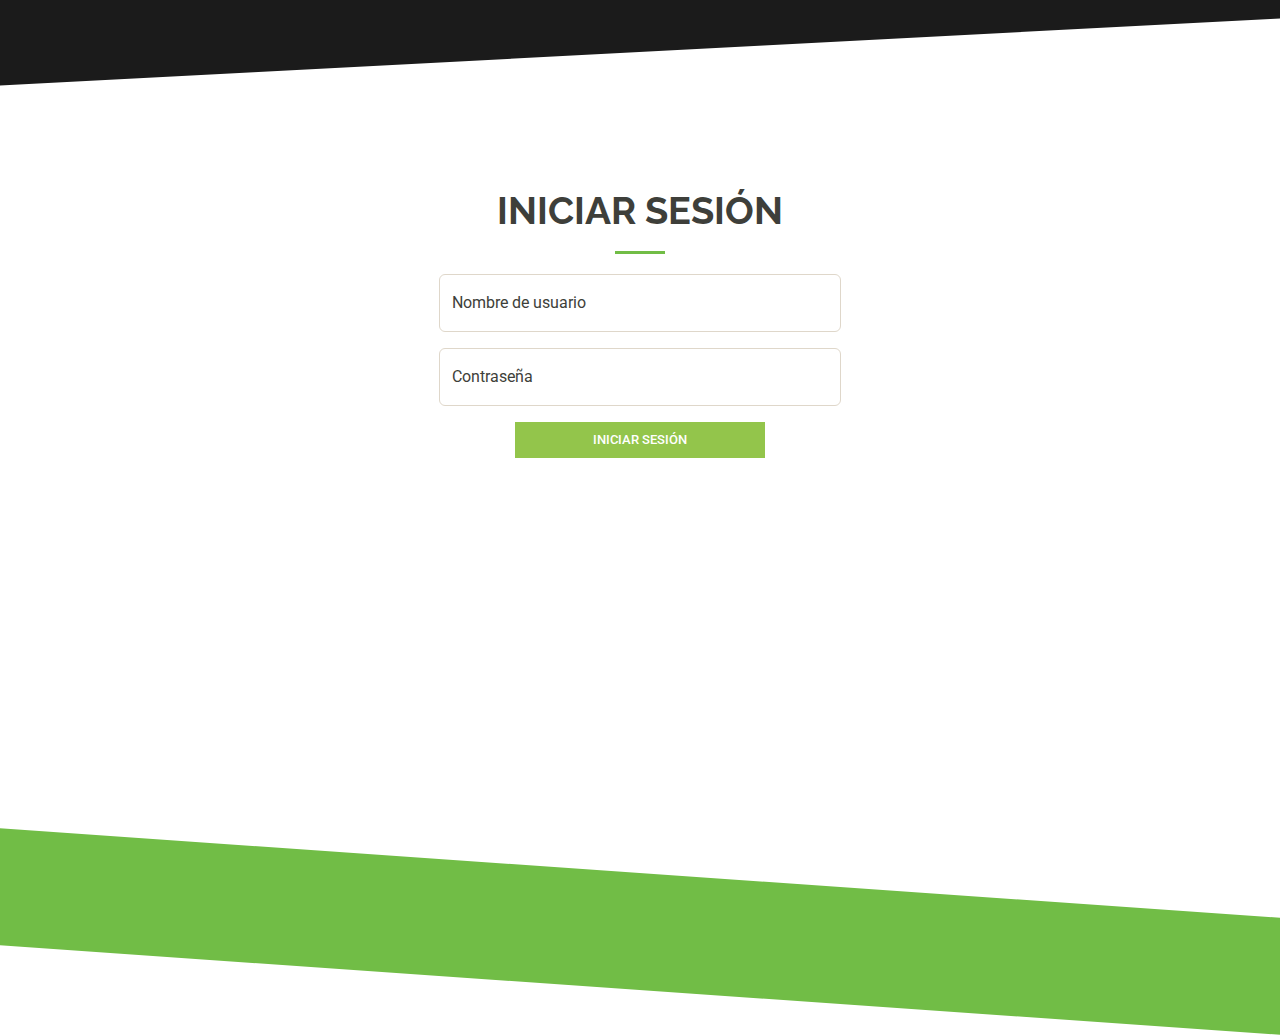
<file: PlantillaBindus3/login.html>
<!DOCTYPE html>
<html>
<head>
	<meta charset="utf-8">
	<meta name="viewport" content="width=device-width, initial-scale=1">
	<title>Bindus3 - Excelencia en la Industria de las TICs</title>
	<link href="content/img/logo.svg" rel="icon">

	<!-- Fonts -->
	<link href="https://fonts.googleapis.com/css?family=Open+Sans:300,300i,400,400i,600,600i,700,700i|Raleway:300,300i,400,400i,500,500i,600,600i,700,700i|Poppins:300,300i,400,400i,500,500i,600,600i,700,700i" rel="stylesheet">

	<!-- css -->
	<link href="css/bootstrap/css/bootstrap.min.css" rel="stylesheet">
	<link href="css/icofont/icofont.min.css" rel="stylesheet">
	<link href="css/login.css" rel="stylesheet">

</head>
<body>
	<div class="wrapper">
		<!-- Header -->
		<header id="header-login" class="fixed-top"></header>

		<main>
			<section id="login">
				<div class="container-fluid">
					<div class="row">
						<div id="login-box" class="col-lg-4 col-12 offset-4 position-relative">
							<div class="title">
								<h2>Iniciar sesión</h2>
							</div>
							 <div class="form-floating mb-3">
    							<input type="text" class="form-control" id="floatingInput" placeholder="Nombre de usuario">
    							<label for="floatingInput">Nombre de usuario</label>
 							 </div>
 							 <div class="form-floating mb-3">
    							<input type="password" class="form-control" id="floatingInput" placeholder="Contraseña">
    							<label for="floatingInput">Contraseña</label>
 							 </div>
							<div class="text-center">
								<a class="btn btn-large btn-success">Iniciar sesión</a>
							</div>
						</div>
					</div>
				</div>
			</section>
		</main>
	</div>

	<footer id="footer-login"></footer>
	
	

	

	<!-- js -->
	<script src="js/jquery/jquery-3.7.0.min.js"></script>
	<script src="js/bootstrap/js/bootstrap.min.js"></script>

</body>
</html>
</file>
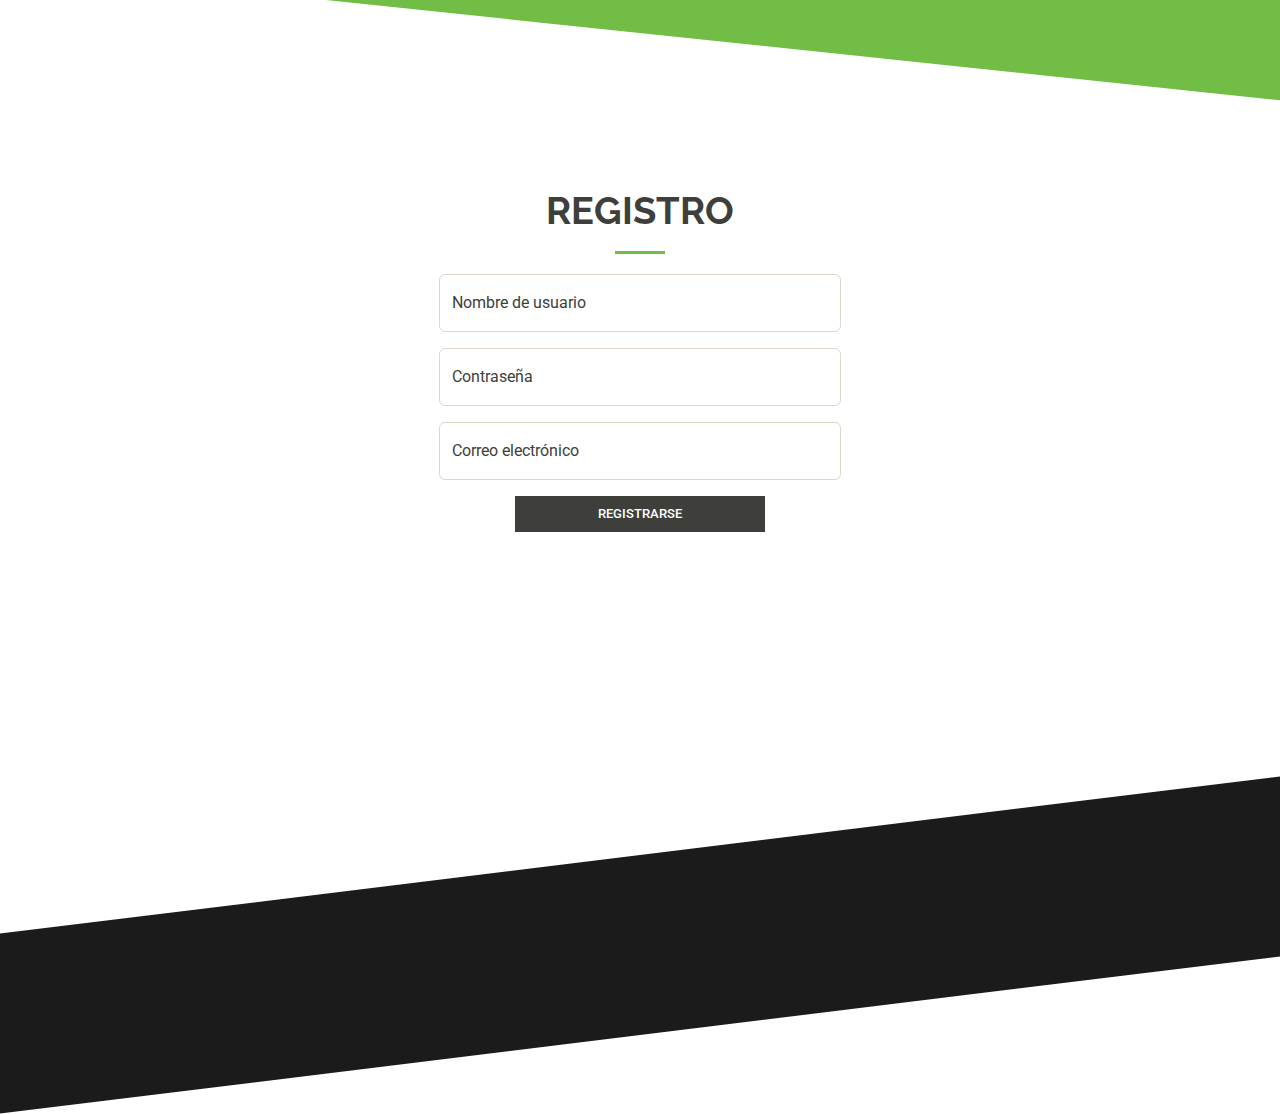
<file: PlantillaBindus3/registro.html>
<!DOCTYPE html>
<html>
<head>
	<meta charset="utf-8">
	<meta name="viewport" content="width=device-width, initial-scale=1">
	<title>Bindus3 - Excelencia en la Industria de las TICs</title>
	<link href="content/img/logo.svg" rel="icon">

	<!-- Fonts -->
	<link href="https://fonts.googleapis.com/css?family=Open+Sans:300,300i,400,400i,600,600i,700,700i|Raleway:300,300i,400,400i,500,500i,600,600i,700,700i|Poppins:300,300i,400,400i,500,500i,600,600i,700,700i" rel="stylesheet">

	<!-- css -->
	<link href="css/bootstrap/css/bootstrap.min.css" rel="stylesheet">
	<link href="css/icofont/icofont.min.css" rel="stylesheet">
	<link href="css/login.css" rel="stylesheet">

</head>
<body>
	<div class="wrapper">
		<!-- Header -->
		<header id="header-registro" class="fixed-top"></header>

		<main>
			<section id="login">
				<div class="container-fluid">
					<div class="row">
						<div id="registro-box" class="col-lg-4 offset-4 position-relative">
							<div class="title">
								<h2>Registro</h2>
							</div>
							<div class="form-floating mb-3">
    							<input type="text" class="form-control" id="floatingInput" placeholder="Nombre de usuario">
    							<label for="floatingInput">Nombre de usuario</label>
 							 </div>
 							 <div class="form-floating mb-3">
    							<input type="password" class="form-control" id="floatingInput" placeholder="Contraseña">
    							<label for="floatingInput">Contraseña</label>
 							 </div>
 							 <div class="form-floating mb-3">
    							<input type="email" class="form-control" id="floatingInput" placeholder="Correo electrónico">
    							<label for="floatingInput">Correo electrónico</label>
 							 </div>
							<div class="text-center">
								<a class="btn btn-large btn-dark">Registrarse</a>
							</div>
						</div>
					</div>
				</div>
			</section>
		</main>
	</div>

	<footer id="footer-registro"></footer>
	
	

	

	<!-- js -->
	<script src="js/jquery/jquery-3.7.0.min.js"></script>
	<script src="js/bootstrap/js/bootstrap.min.js"></script>

</body>
</html>
</file>
<file: Bindus3/content/css/style.css>
/*----------------------------------------
 GENERAL
------------------------------------------*/

html, body {
  height: 100%;
  font-family: "Open Sans", sans-serif;
  color: #444444;
}

a {
  color: #71bd46;
}

a:hover {
  color: #578a3b;
  text-decoration: none;
}

h1, h2, h3, h4, h5, h6 {
  font-family: "Raleway", sans-serif;
}

h1 {
  font-size: 48px;
  line-height: 50px;
}

h2 {
  font-size: 38px;
  line-height: 40px;
}

h3 {
  font-size: 30px;
  line-height: 32px;
}

h4 {
  font-size: 24px;
  line-height: 26px;
}

h5 {
  font-size: 20px;
  line-height: 22px;
}

h6 {
  font-size: 16px;
  line-height: 20px;
}

.p-bold {
    font-weight: 600;
}

thead {
    background: #71bd46;
    color: #fff;
}

/*--------------------------------------
 HEADER
----------------------------------------*/

#header {
  height: 80px;
  transition: all 0.5s;
  z-index: 997;
  transition: all 0.5s;
  padding: 20px 0;
  background: rgba(0, 0, 0, 0.5);
}

#header.header-scrolled {
  background: rgba(0, 0, 0, 0.8);
  height: 60px;
  padding: 10px 0;
}

#header .logo h1 {
  font-size: 36px;
  margin: 0;
  padding: 0;
  line-height: 1;
  font-weight: bold;
}

#header .logo h1 span {
  color: #71bd46;
}

#header .logo h1 a, #header .logo h1 a:hover {
  color: #fff;
  text-decoration: none;
}

#header .logo img {
  padding: 0;
  margin: 0;
  max-height: 40px;
}

@media (max-width: 768px) {
  #header {
    height: 60px;
    padding: 10px 0;
    background: rgba(0, 0, 0, 0.8);
  }
  #header .logo h1 {
    font-size: 28px;
    padding: 4px 0;
  }
}

.header-bg {
  background: url(../content/img/slider1.jpg);
  background-repeat: no-repeat;
  background-size: cover;
  background-position: top center;
}

@media (min-width: 1025px) {
  .header-bg {
    background-attachment: fixed;
  }
}

.home-overly {
  background: rgba(0, 0, 0, 0.5);
  height: 100%;
  position: absolute;
  width: 100%;
}

/*-----------------------------------
 NAV
-------------------------------------*/
.nav-menu ul {
  margin: 0;
  padding: 0;
  list-style: none;
}

.nav-menu > ul {
  display: flex;
}

.nav-menu > ul > li {
  position: relative;
  white-space: nowrap;
  padding: 10px 12px;
}

.nav-menu a {
  display: block;
  position: relative;
  color: rgba(255, 255, 255, 0.9);
  transition: 0.3s;
  font-size: 14px;
  font-family: "Open Sans", sans-serif;
  text-transform: uppercase;
  font-weight: 600;
  padding: 0 3px;
}

.nav-menu > ul > li > a:before {
  content: "";
  position: absolute;
  width: 100%;
  height: 2px;
  bottom: -6px;
  left: 0;
  background-color: #71bd46;
  visibility: hidden;
  width: 0px;
  transition: all 0.3s ease-in-out 0s;
}

.nav-menu a:hover:before, .nav-menu li:hover > a:before, .nav-menu .active > a:before {
  visibility: visible;
  width: 100%;
}

.nav-menu a:hover, .nav-menu .active > a, .nav-menu li:hover > a {
  color: #fff;
}

.nav-menu .drop-down ul {
  display: block;
  position: absolute;
  left: 12px;
  top: calc(100% + 30px);
  z-index: 99;
  opacity: 0;
  visibility: hidden;
  padding: 10px 0;
  background: #fff;
  box-shadow: 0px 0px 30px rgba(127, 137, 161, 0.25);
  transition: 0.3s;
}

.nav-menu .drop-down:hover > ul {
  opacity: 1;
  top: 100%;
  visibility: visible;
}

.nav-menu .drop-down li {
  min-width: 180px;
  position: relative;
}

.nav-menu .drop-down ul a {
  padding: 10px 20px;
  font-size: 14px;
  font-weight: 500;
  text-transform: none;
  color: #15222b;
}

.nav-menu .drop-down ul a:hover, .nav-menu .drop-down ul .active > a, .nav-menu .drop-down ul li:hover > a {
  color: #71bd46;
}

.nav-menu .drop-down > a:after {
  content: "\ea99";
  font-family: IcoFont;
  padding-left: 5px;
}

.nav-menu .drop-down .drop-down ul {
  top: 0;
  left: calc(100% - 30px);
}

.nav-menu .drop-down .drop-down:hover > ul {
  opacity: 1;
  top: 0;
  left: 100%;
}

.nav-menu .drop-down .drop-down > a {
  padding-right: 35px;
}

.nav-menu .drop-down .drop-down > a:after {
  content: "\eaa0";
  font-family: IcoFont;
  position: absolute;
  right: 15px;
}

@media (max-width: 1366px) {
  .nav-menu .drop-down .drop-down ul {
    left: -90%;
  }
  .nav-menu .drop-down .drop-down:hover > ul {
    left: -100%;
  }
  .nav-menu .drop-down .drop-down > a:after {
    content: "\ea9d";
  }
}

/* Get Startet Button */
.get-started-btn {
  margin-left: 25px;
  color: #fff;
  border-radius: 4px;
  padding: 8px 25px;
  white-space: nowrap;
  transition: 0.3s;
  font-size: 14px;
  display: inline-block;
  border: 2px solid #fff;
}

.get-started-btn:hover {
  background: #71bd46;
  color: #fff;
  border-color: #71bd46;
}

@media (max-width: 768px) {
  .get-started-btn {
    margin: 0 48px 0 0;
    padding: 6px 18px;
  }
}

/* Mobile Navigation */
.mobile-nav-toggle {
  position: fixed;
  right: 15px;
  top: 15px;
  z-index: 9998;
  border: 0;
  background: none;
  font-size: 24px;
  transition: all 0.4s;
  outline: none !important;
  line-height: 1;
  cursor: pointer;
  text-align: right;
}

.mobile-nav-toggle i {
  color: #fff;
}

.mobile-nav {
  position: fixed;
  top: 55px;
  right: 15px;
  bottom: 15px;
  left: 15px;
  z-index: 9999;
  overflow-y: auto;
  background: #fff;
  transition: ease-in-out 0.2s;
  opacity: 0;
  visibility: hidden;
  border-radius: 10px;
  padding: 10px 0;
}

.mobile-nav * {
  margin: 0;
  padding: 0;
  list-style: none;
}

.mobile-nav a {
  display: block;
  position: relative;
  color: #15222b;
  padding: 10px 20px;
  font-weight: 500;
  outline: none;
}

.mobile-nav a:hover, .mobile-nav .active > a, .mobile-nav li:hover > a {
  color: #71bd46;
  text-decoration: none;
}

.mobile-nav .drop-down > a:after {
  content: "\ea99";
  font-family: IcoFont;
  padding-left: 10px;
  position: absolute;
  right: 15px;
}

.mobile-nav .active.drop-down > a:after {
  content: "\eaa1";
}

.mobile-nav .drop-down > a {
  padding-right: 35px;
}

.mobile-nav .drop-down ul {
  display: none;
  overflow: hidden;
}

.mobile-nav .drop-down li {
  padding-left: 20px;
}

.mobile-nav-overly {
  width: 100%;
  height: 100%;
  z-index: 9997;
  top: 0;
  left: 0;
  position: fixed;
  background: rgba(4, 7, 9, 0.6);
  overflow: hidden;
  display: none;
  transition: ease-in-out 0.2s;
}

.mobile-nav-active {
  overflow: hidden;
}

.mobile-nav-active .mobile-nav {
  opacity: 1;
  visibility: visible;
}

.mobile-nav-active .mobile-nav-toggle i {
  color: #fff;
}


/*----------------------------------
 SLIDER
------------------------------------*/

.slider-area {
  color: #fff;
  position: relative;
  text-align: center;
}

.slider-content {
  padding: 180px 60px;
}

.nivo-caption::after {
  background: #444 none repeat scroll 0 0;
  content: "";
  height: 100%;
  left: 0;
  opacity: 0.5;
  position: absolute;
  top: 0;
  width: 100%;
  z-index: -1;
}

.layer-1-2 {
  margin: 20px 0;
}

.layer-1-1 h2 {
  color: #fff;
  font-size: 50px;
  font-weight: 700;
  line-height: 60px;
}

.layer-1-2 h1 {
    color: #fff;
  font-size: 32px;
  font-weight: 700;
}

.layer-1-3 {
  margin: 50px 0 0;
}

.layer-1-3 a.ready-btn {
  border: 1px solid #fff;
  border-radius: 30px;
  color: #fff;
  cursor: pointer;
  display: inline-block;
  font-size: 17px;
  font-weight: 600;
  margin-top: 30px;
  padding: 10px 20px;
  text-align: center;
  text-transform: uppercase;
  transition: all 0.4s ease 0s;
  z-index: 222;
}

.layer-1-3 a.ready-btn:hover {
  color: #fff;
  background: #71bd46;
  border: 1px solid #71bd46;
  text-decoration: none;
}

.ready-btn.right-btn {
  margin-right: 15px;
  background: #71bd46;
  border: 1px solid #71bd46 !important;
}

.ready-btn.right-btn:hover {
  background: transparent !important;
  border: 1px solid #fff !important;
}

.nivo-controlNav {
  bottom: 0;
  left: 0;
  position: absolute;
  right: 0;
  z-index: 8;
}

.nivo-directionNav {
  display: block;
}

.nivo-controlNav a {
  background: transparent none repeat scroll 0 0;
  border: 2px solid #fff;
  box-shadow: none;
  display: inline-block;
  font-size: 0;
  height: 2px;
  margin: 5px 3px;
  opacity: 1;
  text-align: center;
  text-indent: inherit;
  vertical-align: top;
  width: 20px;
}

.nivo-controlNav a:hover, .nivo-controlNav a.active {
  background: #fff none repeat scroll 0 0;
  border-color: #71bd46;
  -moz-transform: rotate(180deg);
  -webkit-transform: rotate(180deg);
  -o-transform: rotate(180deg);
  -ms-transform: rotate(180deg);
}

/* Normal desktop :992px. */
@media (min-width: 1400px) and (max-width: 1920px) {
  .slider-content {
    padding: 340px 0;
  }
}

/* Normal desktop :992px. */
@media (min-width: 992px) and (max-width: 1169px) {
  .slider-content {
    padding: 144px 0;
  }
}

/* Tablet desktop :768px. */
@media (min-width: 768px) and (max-width: 991px) {
  .slider-content {
    padding: 93px 0;
  }
  .layer-1-2 h1 {
    font-size: 22px;
    line-height: 24px;
  }
  .layer-1-3 a.ready-btn {
    font-size: 14px;
    margin-top: 20px;
    padding: 10px 20px;
  }
}

@media (max-width: 767px) {
  .nivo-directionNav {
    display: none;
  }
  .slider-content {
    padding: 46px 0px;
  }
  .layer-1-2 {
    margin: 10px 0;
  }
  .layer-1-1 h2 {
    font-size: 14px;
    line-height: 16px;
  }
  .layer-1-2 h1 {
    font-size: 14px;
    line-height: 16px;
  }
  .layer-1-3 a.ready-btn {
    font-size: 12px;
    margin-top: 10px;
    padding: 8px 10px;
  }
  .layer-1-3 {
    margin: 10px 0 0;
  }
  .nivo-controlNav {
    bottom: -8px;
  }
}

@media only screen and (min-width: 480px) and (max-width: 767px) {
  .slider-content {
    padding: 70px 0px;
  }
  .layer-1-1 h2, .layer-1-2 h1 {
    font-size: 24px;
    line-height: 30px;
  }
}

/*----------------------------------
 PREVIEW-1
------------------------------------*/

.preview-1 .nivoSlider {
  position: relative;
  background: url(../content/img/loading.gif) no-repeat 50% 50%;
}

.preview-1 .nivoSlider img {
  position: absolute;
  top: 0px;
  left: 0px;
  display: none;
}

.preview-1 .nivoSlider a {
  border: 0;
  display: block;
}

.preview-1 .nivo-controlNav {
  text-align: center;
  padding: 20px 0;
}

.preview-1 .nivo-controlNav a {
  display: inline-block;
  width: 22px;
  height: 22px;
  background: url(../content/img/bullets.png) no-repeat;
  text-indent: -9999px;
  border: 0;
  margin: 0 2px;
}

.preview-1 .nivo-controlNav a.active {
  background-position: 0 -22px;
}

.preview-1 .nivo-directionNav a {
  display: block;
  width: 30px;
  height: 30px;
  background: url(../content/img/arrows.png) no-repeat;
  text-indent: -9999px;
  border: 0;
  opacity: 0;
  transition: all 200ms ease-in-out;
}

.preview-1:hover .nivo-directionNav a {
  opacity: 1;
}

.nivo-prevNav {
  left: 15px;
}

.nivo-nextNav {
  right: 15px;
}

.preview-1 a.nivo-nextNav {
  background-position: -30px 0;
}

.preview-1 .nivo-caption {
  font-family: Helvetica, Arial, sans-serif;
}

.preview-1 .nivo-caption a {
  color: #fff;
  border-bottom: 1px dotted #fff;
}

.preview-1 .nivo-caption a:hover {
  color: #fff;
}

.preview-1 .nivo-controlNav.nivo-thumbs-enabled {
  width: 100%;
}

.preview-1 .nivo-controlNav.nivo-thumbs-enabled a {
  width: auto;
  height: auto;
  background: none;
  margin-bottom: 5px;
}

.preview-1 .nivo-controlNav.nivo-thumbs-enabled img {
  display: block;
  width: 120px;
  height: auto;
}

.preview-1 .nivo-controlNav {
  position: relative;
  z-index: 99999;
  bottom: 68px;
}

.preview-1 .nivo-controlNav a {
  border: 5px solid #fff;
  display: inline-block;
  height: 18px;
  margin: 0 5px;
  text-indent: -9999px;
  width: 18px;
  line-height: 8px;
  background: #3c3c3c;
  cursor: pointer;
  position: relative;
  z-index: 9;
  border-radius: 100%;
  opacity: 0;
  z-index: -999;
}

.preview-1:hover .nivo-controlNav a {
  opacity: 1;
  z-index: 999999;
}

.preview-1 .nivo-controlNav a:hover, .preview-1 .nivo-controlNav a.active {
  background: #000;
  cursor: pointer;
}

/*--------------------------------
 PREVIEW-2
----------------------------------*/

.preview-2 .nivoSlider:hover .nivo-directionNav a.nivo-prevNav {
  left: 50px;
}

.preview-2 .nivoSlider:hover .nivo-directionNav a.nivo-nextNav {
  right: 50px;
}

.preview-2 .nivoSlider .nivo-directionNav a.nivo-prevNav {
  font-size: 0;
}

.preview-2 .nivoSlider .nivo-directionNav a.nivo-nextNav {
  font-size: 0;
}

.preview-2 .nivo-directionNav a.nivo-prevNav::before {
  background: rgba(0, 0, 0, 0) none repeat scroll 0 0;
  color: #ffffff;
  content: "";
  cursor: pointer;
  font: 300 50px/50px FontAwesome;
  position: absolute;
  text-align: center;
  top: 50%;
  transition: all 300ms ease-in 0s;
  z-index: 9;
  font-weight: 100;
  left: 0px;
  width: 50px;
  border: 1px solid #fff;
  border-radius: 50%;
  font-size: 30px;
}

.preview-2 .nivo-directionNav a.nivo-nextNav:hover:before, .preview-2 .nivo-directionNav a.nivo-prevNav:hover:before {
  border-color: #71bd46;
  color: #fff;
  background: #71bd46;
}

.preview-2 .nivo-directionNav a.nivo-nextNav::before {
  background: rgba(0, 0, 0, 0) none repeat scroll 0 0;
  border: 1px solid #fff;
  border-radius: 50%;
  color: #ffffff;
  content: "";
  cursor: pointer;
  font: 100 30px/50px FontAwesome;
  height: 50px;
  position: absolute;
  right: 0px;
  text-align: center;
  top: 50%;
  transition: all 300ms ease-in 0s;
  width: 50px;
  z-index: 9;
  font-size: 30px;
}

.niceties.preview-2 {
  position: relative;
  height: 100%;
}

/*-------------------------------------
 SECTION GENERAL
---------------------------------------*/

section {
  padding: 60px 0;
  overflow: hidden;
}

.section-bg {
  background-color: #f6f6f7;
}

.section-title {
  padding-bottom: 30px;
}

.section-title h2 {
  font-size: 32px;
  font-weight: bold;
  text-transform: uppercase;
  margin-bottom: 20px;
  padding-bottom: 20px;
  position: relative;
}

.section-title h2::after {
  content: '';
  position: absolute;
  display: block;
  width: 50px;
  height: 3px;
  background: #71bd46;
  bottom: 0;
  left: 0;
}

.section-title p {
  margin-bottom: 0;
}

/*-------------------------------------
 NOSOTROS
---------------------------------------*/

.about-us .icon-boxes .icon-box {
  text-align: center;
  border-radius: 10px;
  background: #fff;
  box-shadow: 0px 2px 15px rgba(0, 0, 0, 0.1);
  padding: 40px 30px;
  width: 100%;
  transition: 0.3s;
}

.about-us .icon-boxes .icon-box i {
  font-size: 40px;
  color: #71bd46;
  margin-bottom: 30px;
}

.about-us .icon-boxes .icon-box h4 {
  font-size: 20px;
  font-weight: 700;
  margin: 0 0 30px 0;
  color: #71bd46;    
}

.about-us.icon-boxes .icon-box p {
  font-size: 15px;
  color: #848484;
}

.about-us .icon-boxes .icon-box:hover {
  box-shadow: 0px 5px 25px rgba(0, 0, 0, 0.15);
}

/*-------------------------------------
 SERVICIOS
---------------------------------------*/

.services .icon-box {
  text-align: center;
  padding: 40px 20px;
  transition: all ease-in-out 0.3s;
  background: #fff;
}

.services .icon-box .icon {
  margin: 0 auto;
  width: 64px;
  height: 64px;
  border-radius: 50px;
  border: 1px solid #71bd46;
  display: flex;
  align-items: center;
  justify-content: center;
  margin-bottom: 20px;
  transition: ease-in-out 0.3s;
  color: #71bd46;
}

.services .icon-box .icon i {
  font-size: 28px;
}

.services .icon-box h4 {
  font-weight: 700;
  margin-bottom: 15px;
  font-size: 24px;
}

.services .icon-box h4 a {
  color: #36343a;
  transition: ease-in-out 0.3s;
}

.services .icon-box p {
  line-height: 24px;
  font-size: 14px;
  margin-bottom: 0;
}

.services .icon-box:hover {
  border-color: #fff;
  box-shadow: 0px 0 25px 0 rgba(0, 0, 0, 0.1);
}

.services .icon-box:hover h4 a {
  color: #71bd46;
}

.services .icon-box:hover .icon {
  color: #fff;
  background: #71bd46;
}

/*---------------------------------
 BI3FACTURA
-----------------------------------*/

.bi3factura {
  background: linear-gradient(rgba(2, 2, 2, 0.7), rgba(0, 0, 0, 0.7)), url("../img/bg1.jpg") fixed center center;
  background-size: cover;
  padding: 60px 0;
}

.bi3factura h3 {
  color: #fff;
  font-size: 38px;
  font-weight: 700;
  margin-bottom: 30px;
}

.bi3factura p {
  color: #fff;
}

.bi3factura .icon-box {
  text-align: center;
  padding: 40px 20px;
  /*transition: all ease-in-out 0.3s;*/
  background: transparent;
  border: 1px solid #fff;    
}

.bi3factura .icon-box .icon {
  margin: 0 auto;
  width: 64px;
  height: 64px;
  border-radius: 50px;
  border: 1px solid #fff;
  display: flex;
  align-items: center;
  justify-content: center;
  margin-bottom: 20px;
  transition: ease-in-out 0.3s;
  color: #fff;
}

.bi3factura .icon-box .icon i {
  font-size: 28px;
}

.bi3factura .icon-box h4 {
  font-weight: 700;
  margin-bottom: 15px;
  font-size: 24px;
}

.bi3factura .icon-box:hover {
  border-color: #71bd46;
  /*box-shadow: 0px 0 25px 0 rgba(0, 0, 0, 0.1);*/
}


.bi3factura .icon-box:hover .icon {
  color: #71bd46;
  background: #fff;
  border-color: #71bd46;    
}

/*-------------------------------
 CONTACTO
---------------------------------*/

.contact .info-box {
  color: #444444;
  text-align: center;
  box-shadow: 0 0 30px rgba(214, 215, 216, 0.6);
  padding: 20px 0 30px 0;
}

.contact .info-box i {
  font-size: 32px;
  color: #71bd46;
  border-radius: 50%;
  padding: 8px;
}

.contact .info-box h3 {
  font-size: 20px;
  color: #777777;
  font-weight: 700;
  margin: 10px 0;
}

.contact .info-box p {
  padding: 0;
  line-height: 24px;
  font-size: 14px;
  margin-bottom: 0;
}

.contact .email-form {
  box-shadow: 0 0 30px rgba(214, 215, 216, 0.6);
  padding: 30px;
}

.contact .email-form .validate {
  display: none;
  color: red;
  margin: 0 0 15px 0;
  font-weight: 400;
  font-size: 13px;
}

.contact .email-form input, .contact .email-form textarea {
  border-radius: 0;
  box-shadow: none;
  font-size: 14px;
  border-radius: 4px;
}

.contact .email-form input:focus, .contact .email-form textarea:focus {
  border-color: #71bd46;
}

.contact .email-form input {
  padding: 20px 15px;
}

.contact .email-form textarea {
  padding: 12px 15px;
}

.contact .email-form button[type="submit"] {
  background: #71bd46;
  border: 0;
  padding: 10px 24px;
  color: #fff;
  transition: 0.4s;
  border-radius: 4px;
}

.contact .email-form button[type="submit"]:hover {
  background: #71bd46;
}

@-webkit-keyframes animate-loading {
  0% {
    transform: rotate(0deg);
  }
  100% {
    transform: rotate(360deg);
  }
}

@keyframes animate-loading {
  0% {
    transform: rotate(0deg);
  }
  100% {
    transform: rotate(360deg);
  }
}

/*---------------------------------
 FOOTER
-----------------------------------*/

#footer {
  color: #444444;
  font-size: 14px;
  background: #f1f0f2;
}

#footer .credits {
  padding-top: 5px;
  font-size: 13px;
  color: #444444;
}

#footer .social-links a {
  font-size: 18px;
  display: inline-block;
  background: #71bd46;
  color: #fff;
  line-height: 1;
  padding: 8px 0;
  margin-right: 4px;
  border-radius: 50%;
  text-align: center;
  width: 36px;
  height: 36px;
  transition: 0.3s;
}

#footer .social-links a:hover {
  background: #444444;
  color: #fff;
  text-decoration: none;
}

/*------------------------------
 Backt to top
--------------------------------*/

.back-to-top {
  position: fixed;
  display: none;
  right: 15px;
  bottom: 15px;
  z-index: 99999;
}

.back-to-top i {
  display: flex;
  align-items: center;
  justify-content: center;
  font-size: 24px;
  width: 40px;
  height: 40px;
  border-radius: 50px;
  background: #71bd46;
  color: #fff;
  transition: all 0.4s;
}

.back-to-top i:hover {
  background: #444444;
  color: #fff;
}

/*--------------------------
# Disable AOS delay en mobile
----------------------------*/
@media screen and (max-width: 768px) {
  [data-aos-delay] {
    transition-delay: 0 !important;
  }
}
</file>
<file: Bindus3_v2/content/css/style.css>
/*----------------------------------------
 GENERAL
------------------------------------------*/

html, body {
  height: 100%;
  font-family: "Open Sans", sans-serif;
  color: #444444;
}

a {
  color: #71bd46;
}

a:hover {
  color: #578a3b;
  text-decoration: none;
}

h1, h2, h3, h4, h5, h6 {
  font-family: "Raleway", sans-serif;
}

.subP {
  color: #71bd46; 
  font-weight: 700;
}

/*--------------------------------------
 HEADER
----------------------------------------*/

#header {
  position: fixed;
  top: 0;
  left: 0;
  bottom: 0;
  z-index: 9997;
  transition: all 0.5s;
  padding: 15px;
  overflow-y: auto;
}

@media (max-width: 992px) {
  #header {
    width: 300px;
    background: #fff;
    border-right: 1px solid #e6e9ec;
    left: -300px;
  }
}

/*@media (min-width: 992px) {
  #main {
    margin-left: 100px;
  }
}*/


/*-----------------------------------
 NAV
-------------------------------------*/

/* Desktop Nav */

.nav-menu * {
  margin: 0;
  padding: 0;
  list-style: none;
}

.nav-menu > ul > li {
  position: relative;
  white-space: nowrap;
}

.nav-menu a {
  display: flex;
  align-items: center;
  color: #45505b;
  padding: 10px 18px;
  margin-bottom: 8px;
  transition: 0.3s;
  font-size: 15px;
  border-radius: 50px;
  background: #f2f3f5;
  height: 56px;
  width: 100%;
  overflow: hidden;
  transition: 0.3s;
}

.nav-menu a i {
  font-size: 20px;
}

.nav-menu a span {
  padding: 0 5px 0 7px;
  color: #45505b;
}

@media (min-width: 992px) {
  .nav-menu a {
    width: 56px;
  }
  .nav-menu a span {
    display: none;
    color: #fff;
  }
}

.nav-menu a:hover, .nav-menu .active > a, .nav-menu li:hover > a {
  color: #fff;
  background: #71bd46;
}

.nav-menu a:hover span, .nav-menu .active > a span, .nav-menu li:hover > a span {
  color: #fff;
}

.nav-menu a:hover, .nav-menu li:hover > a {
  width: 100%;
  color: #fff;
}

.nav-menu a:hover span, .nav-menu li:hover > a span {
  display: block;
}

/* Mobile Nav */

.mobile-nav-toggle {
  position: fixed;
  right: 15px;
  top: 15px;
  z-index: 9998;
  border: 0;
  background: none;
  font-size: 24px;
  transition: all 0.4s;
  outline: none !important;
  line-height: 1;
  cursor: pointer;
  text-align: right;
}

.mobile-nav-toggle i {
  color: #71bd46;
}

.mobile-nav-active {
  overflow: hidden;
}

.mobile-nav-active #header {
  left: 0;
}

.mobile-nav-active .mobile-nav-toggle i {
  color: #71bd46;
}

/* ----------------------------------
 SLIDER
-------------------------------------*/

.slider-area {
  color: #fff;
  position: relative;
  text-align: center;
  padding: 0;
}

.slider-content {
  padding: 180px 60px;
}

.nivo-caption::after {
  background: #444 none repeat scroll 0 0;
  content: "";
  height: 100%;
  left: 0;
  opacity: 0.5;
  position: absolute;
  top: 0;
  width: 100%;
  z-index: -1;
}

.layer-1-2 {
  margin: 20px 0;
}

.layer-1-1 h2 {
  color: #fff;
  font-size: 50px;
  font-weight: 700;
  line-height: 60px;    
}

.layer-1-1 h2 span {
  color: #71bd46;
}

.layer-1-2 h1 {
  color: #fff;
  font-size: 32px;
  font-weight: 700;
}

.layer-1-3 {
  margin: 50px 0 0;
}

.layer-1-3 a.ready-btn {
  border: 1px solid #fff;
  border-radius: 30px;
  color: #fff;
  cursor: pointer;
  display: inline-block;
  font-size: 17px;
  font-weight: 600;
  margin-top: 30px;
  padding: 10px 20px;
  text-align: center;
  text-transform: uppercase;
  transition: all 0.4s ease 0s;
  z-index: 222;
}

.layer-1-3 a.ready-btn:hover {
  color: #fff;
  background: #71bd46;
  border: 1px solid #71bd46;
  text-decoration: none;
}

.ready-btn.right-btn {
  margin-right: 15px;
  background: #71bd46;
  border: 1px solid #71bd46 !important;
}

.ready-btn.right-btn:hover {
  background: transparent !important;
  border: 1px solid #fff !important;
}

.nivo-controlNav {
  bottom: 0;
  left: 0;
  position: absolute;
  right: 0;
  z-index: 8;
}

.nivo-directionNav {
  display: block;
}

.nivo-controlNav a {
  background: transparent none repeat scroll 0 0;
  border: 2px solid #fff;
  box-shadow: none;
  display: inline-block;
  font-size: 0;
  height: 2px;
  margin: 5px 3px;
  opacity: 1;
  text-align: center;
  text-indent: inherit;
  vertical-align: top;
  width: 20px;
}

.nivo-controlNav a:hover, .nivo-controlNav a.active {
  background: #fff none repeat scroll 0 0;
  border-color: #71bd46;
  -moz-transform: rotate(180deg);
  -webkit-transform: rotate(180deg);
  -o-transform: rotate(180deg);
  -ms-transform: rotate(180deg);
}

/* Normal desktop :992px. */
@media (min-width: 1400px) and (max-width: 1920px) {
  .slider-content {
    padding: 340px 0;
  }
}

/* Normal desktop :992px. */
@media (min-width: 992px) and (max-width: 1169px) {
  .slider-content {
    padding: 144px 0;
  }
}

/* Tablet desktop :768px. */
@media (min-width: 768px) and (max-width: 991px) {
  .slider-content {
    padding: 93px 0;
  }
  .layer-1-2 h1 {
    font-size: 22px;
    line-height: 24px;
  }
  .layer-1-3 a.ready-btn {
    font-size: 14px;
    margin-top: 20px;
    padding: 10px 20px;
  }
}

@media (max-width: 767px) {
  .nivo-directionNav {
    display: none;
  }
  .slider-content {
    padding: 46px 0px;
  }
  .layer-1-2 {
    margin: 10px 0;
  }
  .layer-1-1 h2 {
    font-size: 14px;
    line-height: 16px;
  }
  .layer-1-2 h1 {
    font-size: 14px;
    line-height: 16px;
  }
  .layer-1-3 a.ready-btn {
    font-size: 12px;
    margin-top: 10px;
    padding: 8px 10px;
  }
  .layer-1-3 {
    margin: 10px 0 0;
  }
  .nivo-controlNav {
    bottom: -8px;
  }
}

@media only screen and (min-width: 480px) and (max-width: 767px) {
  .slider-content {
    padding: 70px 0px;
  }
  .layer-1-1 h2, .layer-1-2 h1 {
    font-size: 24px;
    line-height: 30px;
  }
}

/*----------------------------------
 PREVIEW-1
------------------------------------*/

.preview-1 .nivoSlider {
  position: relative;
  background: url(../content/img/loading.gif) no-repeat 50% 50%;
}

.preview-1 .nivoSlider img {
  position: absolute;
  top: 0px;
  left: 0px;
  display: none;
}

.preview-1 .nivoSlider a {
  border: 0;
  display: block;
}

.preview-1 .nivo-controlNav {
  text-align: center;
  padding: 20px 0;
}

.preview-1 .nivo-controlNav a {
  display: inline-block;
  width: 22px;
  height: 22px;
  background: url(../content/img/bullets.png) no-repeat;
  text-indent: -9999px;
  border: 0;
  margin: 0 2px;
}

.preview-1 .nivo-controlNav a.active {
  background-position: 0 -22px;
}

.preview-1 .nivo-directionNav a {
  display: block;
  width: 30px;
  height: 30px;
  background: url(../content/img/arrows.png) no-repeat;
  text-indent: -9999px;
  border: 0;
  opacity: 0;
  transition: all 200ms ease-in-out;
}

.preview-1:hover .nivo-directionNav a {
  opacity: 1;
}

.nivo-prevNav {
  left: 15px;
}

.nivo-nextNav {
  right: 15px;
}

.preview-1 a.nivo-nextNav {
  background-position: -30px 0;
}

.preview-1 .nivo-caption {
  font-family: Helvetica, Arial, sans-serif;
}

.preview-1 .nivo-caption a {
  color: #fff;
  border-bottom: 1px dotted #fff;
}

.preview-1 .nivo-caption a:hover {
  color: #fff;
}

.preview-1 .nivo-controlNav.nivo-thumbs-enabled {
  width: 100%;
}

.preview-1 .nivo-controlNav.nivo-thumbs-enabled a {
  width: auto;
  height: auto;
  background: none;
  margin-bottom: 5px;
}

.preview-1 .nivo-controlNav.nivo-thumbs-enabled img {
  display: block;
  width: 120px;
  height: auto;
}

.preview-1 .nivo-controlNav {
  position: relative;
  z-index: 99999;
  bottom: 68px;
}

.preview-1 .nivo-controlNav a {
  border: 5px solid #fff;
  display: inline-block;
  height: 18px;
  margin: 0 5px;
  text-indent: -9999px;
  width: 18px;
  line-height: 8px;
  background: #3c3c3c;
  cursor: pointer;
  position: relative;
  z-index: 9;
  border-radius: 100%;
  opacity: 0;
  z-index: -999;
}

.preview-1:hover .nivo-controlNav a {
  opacity: 1;
  z-index: 999999;
}

.preview-1 .nivo-controlNav a:hover, .preview-1 .nivo-controlNav a.active {
  background: #000;
  cursor: pointer;
}

/*--------------------------------
 PREVIEW-2
----------------------------------*/

.preview-2 .nivoSlider:hover .nivo-directionNav a.nivo-prevNav {
  left: 50px;
}

.preview-2 .nivoSlider:hover .nivo-directionNav a.nivo-nextNav {
  right: 50px;
}

.preview-2 .nivoSlider .nivo-directionNav a.nivo-prevNav {
  font-size: 0;
}

.preview-2 .nivoSlider .nivo-directionNav a.nivo-nextNav {
  font-size: 0;
}

.preview-2 .nivo-directionNav a.nivo-prevNav::before {
  background: rgba(0, 0, 0, 0) none repeat scroll 0 0;
  color: #ffffff;
  content: "";
  cursor: pointer;
  font: 300 50px/50px FontAwesome;
  position: absolute;
  text-align: center;
  top: 50%;
  transition: all 300ms ease-in 0s;
  z-index: 9;
  font-weight: 100;
  left: 0px;
  width: 50px;
  border: 1px solid #fff;
  border-radius: 50%;
  font-size: 30px;
}

.preview-2 .nivo-directionNav a.nivo-nextNav:hover:before, .preview-2 .nivo-directionNav a.nivo-prevNav:hover:before {
  border-color: #71bd46;
  color: #fff;
  background: #71bd46;
}

.preview-2 .nivo-directionNav a.nivo-nextNav::before {
  background: rgba(0, 0, 0, 0) none repeat scroll 0 0;
  border: 1px solid #fff;
  border-radius: 50%;
  color: #ffffff;
  content: "";
  cursor: pointer;
  font: 100 30px/50px FontAwesome;
  height: 50px;
  position: absolute;
  right: 0px;
  text-align: center;
  top: 50%;
  transition: all 300ms ease-in 0s;
  width: 50px;
  z-index: 9;
  font-size: 30px;
}

.niceties.preview-2 {
  position: relative;
  height: 100%;
}

/*---------------------------------
 SECTION GENERAL
-----------------------------------*/

section {
  padding: 60px 0;
  overflow: hidden;
  position: relative;
}

.section-title {
  text-align: center;
  padding-bottom: 30px;
  position: relative;
}

.section-title h2 {
  font-size: 38px;
  font-weight: bold;
  text-transform: uppercase;
  margin-bottom: 20px;
  padding-bottom: 20px;
  position: relative;
}

.section-title h2::after {
  content: '';
  position: absolute;
  display: block;
  width: 50px;
  height: 3px;
  background: #71bd46;
  bottom: 0;
  left: calc(50% - 25px);
}

.section-title p {
  margin-bottom: 0;
}

.section-bg {
  padding: 120px 0;
  color: #fff;
}

.section-bg:before {
  content: "";
  background: #1b1b1b;
  position: absolute;
  bottom: 60px;
  top: 60px;
  left: 0;
  right: 0;
  transform: skewY(-3deg);
}

/*------------------------------------
 NOSOTROS
--------------------------------------*/

.about-title h2 {
  font-size: 50px;
  font-weight: bold;
  margin-bottom: 20px;
  padding-bottom: 20px;
  position: relative;
}

.about-title span {
  color: #71bd46;
  font-size: 38px;
  font-weight: bold;
}

.about-2 {
  padding: 120px 0;
}

.about-2:before {
  content: "";
  background-color: #f6f6f7;
  position: absolute;
  bottom: 60px;
  top: 60px;
  left: 0;
  right: 0;
  transform: skewY(5deg)
}

.about-2 .about-title, .about-2 .about-box {
    text-align: end;
}


.about-box {
    font-size: 20px;
}

/*----------------------------------
 SERVICIOS
------------------------------------*/

.services .icon-box {
  margin-bottom: 20px;
  padding: 30px;
  border-radius: 6px;
  background: #252525;
  transition: 0.3s;
}

.services .icon-box:hover {
  background: #2b2b2b;
}

.services .icon-box i {
  float: left;
  color: #71bd46;
  font-size: 40px;
}

.services .icon-box h4 {
  margin-left: 70px;
  font-weight: 700;
  margin-bottom: 15px;
  font-size: 18px;
}

.services .icon-box h4 a {
  color: #fff;
  transition: 0.3s;
}

.services .icon-box p {
  margin-left: 70px;
  line-height: 24px;
  font-size: 14px;
}

/*----------------------------------
 BI3FACTURA
------------------------------------*/

.bi3factura .icon-box {
  padding: 30px;
  position: relative;
  overflow: hidden;
  background: #fff;
  box-shadow: 0 0 29px 0 rgba(68, 88, 144, 0.12);
  transition: all 0.3s ease-in-out;
  border-radius: 8px;
  z-index: 1;
}

.bi3factura .icon-box::before {
  content: '';
  position: absolute;
  background: #daffc6;
  right: 0;
  left: 0;
  bottom: 0;
  top: 100%;
  transition: all 0.3s;
  z-index: -1;
}

.bi3factura .icon-box:hover::before {
  background: #71bd46;
  top: 0;
  border-radius: 0px;
}

.bi3factura .icon {
  margin-bottom: 15px;
}

.bi3factura .icon i {
  font-size: 48px;
  line-height: 1;
  color: #71bd46;
  transition: all 0.3s ease-in-out;
}

.bi3factura .title {
  font-weight: 700;
  margin-bottom: 15px;
  font-size: 18px;
}

.bi3factura .title a {
  color: #111;
}

.bi3factura .description {
  font-size: 15px;
  line-height: 28px;
  margin-bottom: 0;
}

.bi3factura .icon-box:hover .title a, 
.bi3factura .icon-box:hover .description, 
.bi3factura .icon-box:hover .subP {
  color: #fff;
}

.bi3factura .icon-box:hover .icon i {
  color: #fff;
}

/* Costos */

.costos {
  padding: 120px 0;
  color: #fff;
}

.costos:before {
  content: "";
  background: #71bd46;
  position: absolute;
  bottom: 60px;
  top: 60px;
  left: 0;
  right: 0;
  transform: skewY(3deg);
}

.costos h2::after {
  background: #2b2b2b;
}

.costos .costo-item {
  /*padding: 20px;*/
  background: #2b2b2b;
  text-align: center;
  border-radius: 8px;
  position: relative;
  overflow: hidden;
  color: #fff;
  height: 250px;
}

.costos .costo-item h3 {
  padding: 15px;
  font-size: 18px;
  text-transform: uppercase;
  font-weight: 600;
}

.costos .costo-item h4 {
  font-size: 42px;
  font-weight: 500;
  font-family: "Open Sans", sans-serif;
  margin-bottom: 20px;
  color: #71bd46;
}

.costos .costo-item .full {
  font-size: 18px;
  font-weight: 500;
  color: #fff;
}

.costos .costo-item h4 sup {
  font-size: 20px;
  top: -15px;
  left: -3px;
}

.costos .costo-item h4 span {
  font-size: 16px;
  font-weight: 300;
}

.costos .costo-item ul {
  padding: 0;
  list-style: none;
  text-align: center;
  line-height: 20px;
  font-size: 14px;
}

.costos .costo-item ul li {
  padding-bottom: 16px;
}

.costos .costo-item ul i {
  color: #71bd46;
  font-size: 18px;
  padding-right: 4px;
}

.costos .owl-nav {
    display: none;
}

.costos .owl-dots {
  margin-top: 5px;
  text-align: center;
}

.costos .owl-dot {
  display: inline-block;
  margin: 0 5px;
  width: 12px;
  height: 12px;
  border-radius: 50%;
  background-color: #ddd !important;
}

.costos .owl-dot.active {
  background-color: #2b2b2b !important;
}

@media (max-width: 767px) {
 
  .costos .costo-item {
    padding: 30px;
    margin: 15px;
  }
  
}

@media (max-width: 767px) and (min-width: 600px)
{
  .costos .costo-item .full {
    font-size: 14px;
  }
    
  .costos .costo-item {
    padding: 0;
    margin: 0;
  }
}

/*-----------------------------
 CONTACTO
-------------------------------*/

.contact .info-box {
  color: #444444;
  text-align: center;
  box-shadow: 0 0 30px rgba(214, 215, 216, 0.6);
  padding: 20px 0 30px 0;
  border-radius: 4px;
}

.contact .info-box i {
  font-size: 32px;
  color: #71bd46;
  border-radius: 50%;
  padding: 8px;
  border: 2px dotted #a8efa4;
}

.contact .info-box h3 {
  font-size: 20px;
  color: #777777;
  font-weight: 700;
  margin: 10px 0;
}

.contact .info-box p {
  padding: 0;
  line-height: 24px;
  font-size: 14px;
  margin-bottom: 0;
}

.contact .php-email-form {
  box-shadow: 0 0 30px rgba(214, 215, 216, 0.6);
  padding: 30px;
  border-radius: 4px;
}

.contact .php-email-form .validate {
  display: none;
  color: red;
  margin: 0 0 15px 0;
  font-weight: 400;
  font-size: 13px;
}

.contact .php-email-form .error-message {
  display: none;
  color: #fff;
  background: #dc3545;
  text-align: left;
  padding: 15px;
  font-weight: 600;
}

.contact .php-email-form .error-message br + br {
  margin-top: 25px;
}

.contact .php-email-form .sent-message {
  display: none;
  color: #fff;
  background: #18d26e;
  text-align: center;
  padding: 15px;
  font-weight: 600;
}

.contact .php-email-form .loading {
  display: none;
  background: #fff;
  text-align: center;
  padding: 15px;
}

.contact .php-email-form .loading:before {
  content: "";
  display: inline-block;
  border-radius: 50%;
  width: 24px;
  height: 24px;
  margin: 0 10px -6px 0;
  border: 3px solid #18d26e;
  border-top-color: #eee;
  -webkit-animation: animate-loading 1s linear infinite;
  animation: animate-loading 1s linear infinite;
}

.contact .php-email-form input, .contact .php-email-form textarea {
  box-shadow: none;
  font-size: 14px;
  border-radius: 4px;
}

.contact .php-email-form input:focus, .contact .php-email-form textarea:focus {
  border-color: #111111;
}

.contact .php-email-form input {
  padding: 20px 15px;
}

.contact .php-email-form textarea {
  padding: 12px 15px;
}

.contact .php-email-form button[type="submit"] {
  background: #71bd46;
  border: 0;
  padding: 10px 32px;
  color: #fff;
  transition: 0.4s;
  border-radius: 4px;
}

.contact .php-email-form button[type="submit"]:hover {
  background: #71bd46;
}

@-webkit-keyframes animate-loading {
  0% {
    transform: rotate(0deg);
  }
  100% {
    transform: rotate(360deg);
  }
}

@keyframes animate-loading {
  0% {
    transform: rotate(0deg);
  }
  100% {
    transform: rotate(360deg);
  }
}

/*---------------------------------
 FOOTER
-----------------------------------*/

#footer {
  color: #fff;
  font-size: 14px;
  background: #1b1b1b;
}

#footer .credits {
  padding-top: 5px;
  font-size: 13px;
  color: #fff;
}

#footer .social-links a {
  font-size: 18px;
  display: inline-block;
  background: #71bd46;
  color: #fff;
  line-height: 1;
  padding: 8px 0;
  margin-right: 4px;
  border-radius: 50%;
  text-align: center;
  width: 36px;
  height: 36px;
  transition: 0.3s;
}

#footer .social-links a:hover {
  background: #444444;
  color: #fff;
  text-decoration: none;
}

/*------------------------------
 Backt to top
--------------------------------*/

.back-to-top {
  position: fixed;
  display: none;
  right: 15px;
  bottom: 15px;
  z-index: 99999;
}

.back-to-top i {
  display: flex;
  align-items: center;
  justify-content: center;
  font-size: 24px;
  width: 40px;
  height: 40px;
  border-radius: 50px;
  background: #71bd46;
  color: #fff;
  transition: all 0.4s;
}

.back-to-top i:hover {
  background: #444444;
  color: #fff;
}

/*--------------------------
# Disable AOS delay en mobile
----------------------------*/
@media screen and (max-width: 768px) {
  [data-aos-delay] {
    transition-delay: 0 !important;
  }
}
</file>
<file: PlantillaBindus3/css/login.css>
/*---------------------------------
 GENERAL
-----------------------------------*/

h1, h2, h3, h4, h5, h6 {
  font-family: "Raleway", sans-serif;
  text-transform: uppercase;
}

a {
    text-decoration: none;
}

section {
  padding: 60px 0;
  overflow: hidden;
  position: relative;
}

main {
    padding: 10% 0;
}

body, html {
    height: 100%;
    margin: 0;
    padding: 0;
    overflow: hidden;
}

.wrapper {
    min-height: 100%;
    margin-bottom: -50px; 
}

/*---------------------------------
HEADER
-----------------------------------*/

#header-login,
#header-registro {
  transition: all 0.5s;
  z-index: 997;
  padding: 15px 0;
}

#header-login:before {
  content: "";
  background-color: #1B1B1B;
  position: absolute;
  bottom: -70%;
  top: -135%;
  left: 0;
  right: 0;
  transform: skewY(357deg);
}

#header-registro:before {
  content: "";
  background-color: #71bd46;
  position: absolute;
  bottom: -10%;
  top: -340%;
  left: 0;
  right: 0;
  transform: skewY(6deg);
}

/*---------------------------------
FORMULARIO
-----------------------------------*/

.title h2::after {
  content: '';
  position: absolute;
  display: block;
  width: 50px;
  height: 3px;
  background: #71bd46;
  bottom: 0;
  left: calc(50% - 25px);
}

.title h2 {
  font-size: 38px;
  font-weight: bold;
  margin-bottom: 20px;
  padding-bottom: 20px;
  position: relative;
  text-align: center;
}

.btn {
    border-radius: 0px;
}

.btn-large {
    width: 250px;
}

@media (max-width: 991px) {
    #login-box, #registro-box {
        margin-left: 0;
    }
}

/*---------------------------------
FOOTER
-----------------------------------*/

#footer-login:before {
    content: "";
    background-color: #71bd46;
    position: absolute;
    bottom: -10%;
    top: 97%;
    left: 0;
    right: 0;
    transform: skewY(4deg);
}

#footer-registro:before {
    content: "";
    background-color: #1B1B1B;
    position: absolute;
    bottom: -15%;
    top: 95%;
    left: 0;
    right: 0;
    transform: skewY(353deg);
}
</file>
